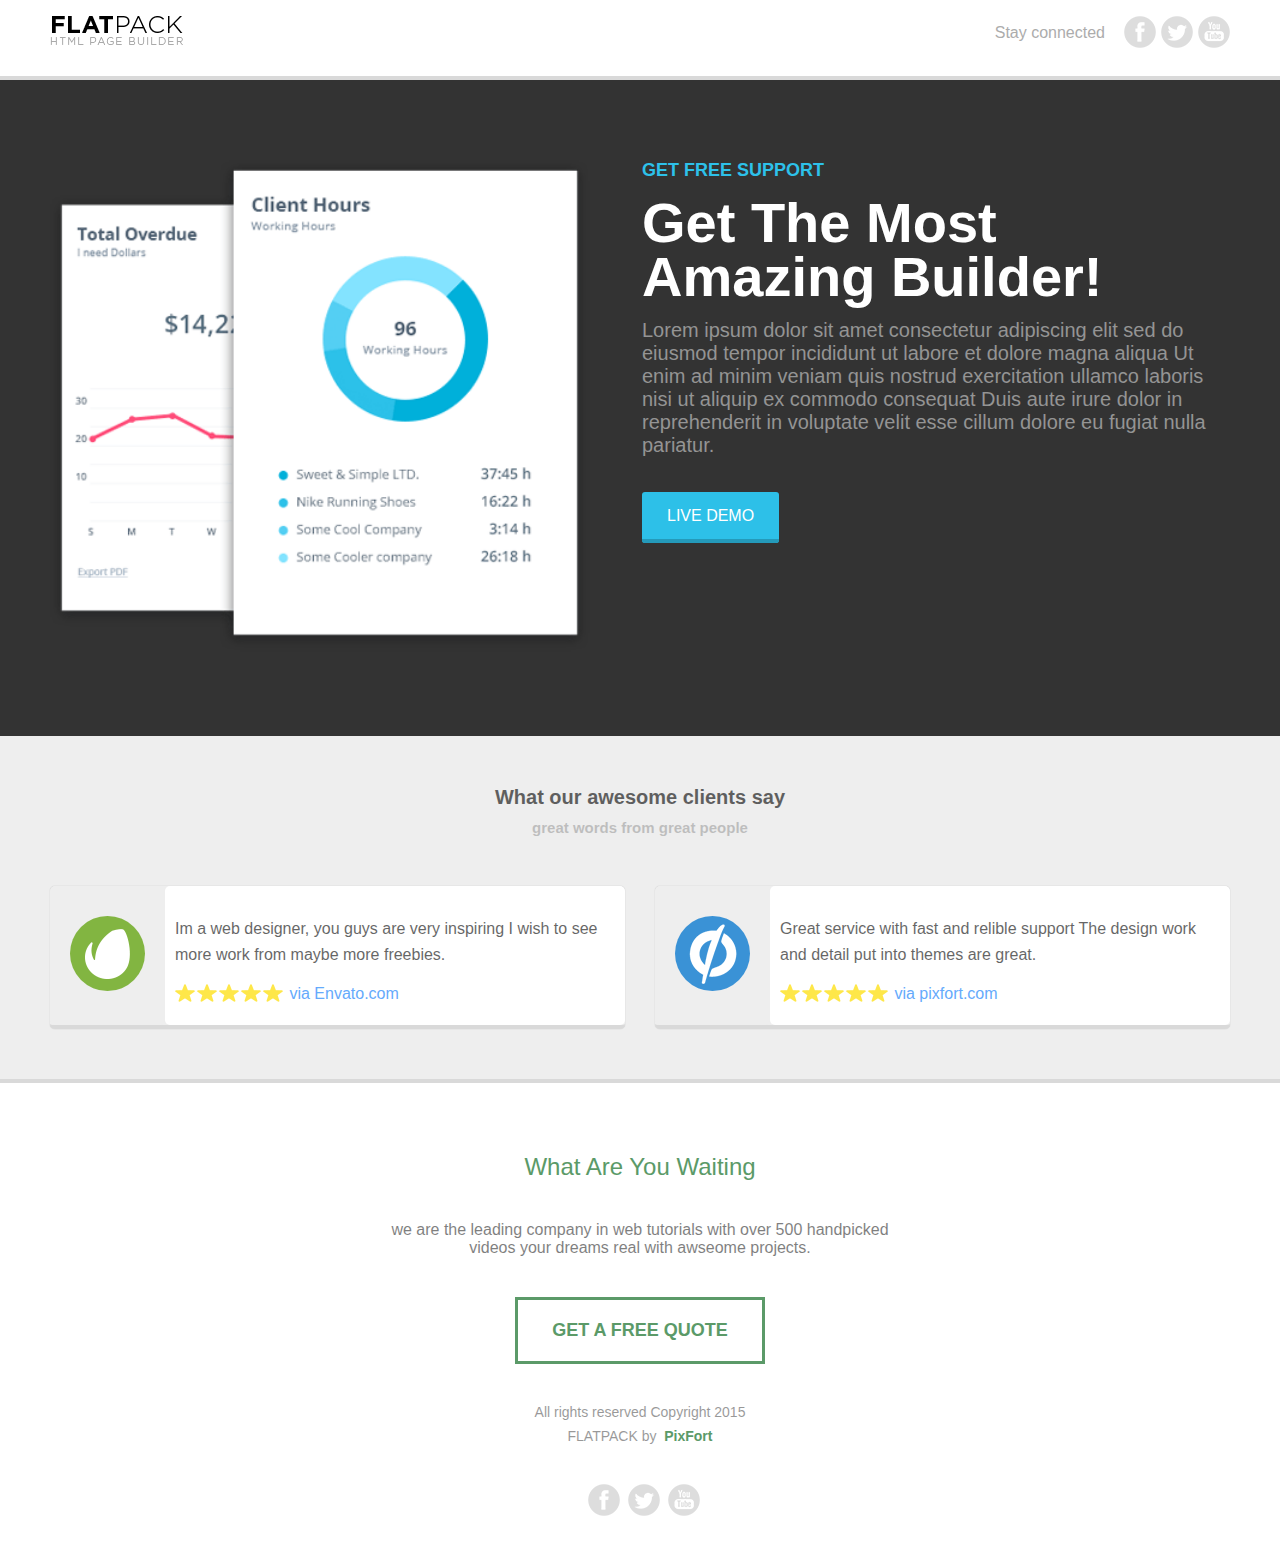
<file: lab2/page a/index.html>
<!DOCTYPE html>
<html lang="en">
<head>

    <meta charset="utf-8">
    <title></title>

    <link href="stylesheets/font-awesome.css" rel="stylesheet">

    <link rel="shortcut icon" href="images/favicon.ico">
    <link rel="apple-touch-icon" href="images/apple-touch-icon.png">
    <link rel="apple-touch-icon" sizes="72x72" href="images/apple-touch-icon-72x72.png">
    <link rel="apple-touch-icon" sizes="114x114" href="images/apple-touch-icon-114x114.png">
    <link rel="stylesheet" href="css/style.css">

</head>
<body>

<div id="page" class="page">

    <div class="pixfort_normal_1" id="section_normal_1">
        <div class="header_style pix_builder_bg">
            <div class="container">
                <div class="sixteen columns">
                    <div class="one-third column alpha">
                        <img src="images/1_normal/logo.png" alt="">
                    </div>
                    <div class="two-thirds column omega">
                            <a href="#" class="slow_fade social_button"><img src="images/social_icons/yt.png" alt=""></a>
                            <a href="#" class="slow_fade social_button"><img src="images/social_icons/twitter.png" alt=""></a>
                            <a href="#" class="slow_fade social_button"><img src="images/social_icons/facebook.png" alt=""></a>
      			       <div class="htext_style">
                            <span class="editContent">
                                <span class="pix_text">Stay connected</span>
                            </span>
                        </div>
                    </div>
  		        </div>
            </div><!-- container -->
        </div>
    </div><div class="big_padding dark pix_builder_bg" id="section_normal_4_2">
        <div class="container">
            <div class="sixteen columns">
                <div class="eight columns alpha pix_container">
                    <img src="images/main/software-img-4.png" class="img_style" alt="">
                </div>
                <div class="eight columns omega">
                        <span class="bold_text big_text blue_text editContent">GET FREE SUPPORT</span>
                        <p class="big_title bold_text editContent">Get The Most Amazing Builder!</p>
                        <p class="normal_text light_gray editContent">Lorem ipsum dolor sit amet consectetur adipiscing elit sed do eiusmod tempor incididunt ut labore et dolore magna aliqua Ut enim ad minim veniam quis nostrud exercitation ullamco laboris nisi ut aliquip ex commodo consequat Duis aute irure dolor in reprehenderit in voluptate velit esse cillum dolore eu fugiat nulla pariatur.</p>
                        <a href="#" class="pix_button btn_normal pix_button_flat blue_bg bold_text">
                            <i class="pi pixicon-eye"></i> 
                            <span>LIVE DEMO</span>
                        </a> 
                </div>
            </div>
        </div>
    </div><div class="pixfort_normal_1" id="section_normal_6">
        <div class="envato_unbounce pix_builder_bg">
            <div class="container">
                <h3 class="L1_style">
                    <span class="editContent pix_text">What our awesome clients say</span>
                </h3>
                <h5 class="L2_style">
                    <span class="editContent pix_text">great words from great people</span>
                </h5>
                <div class="eight columns stbox alpha">
                    <div class="box_1 pix_builder_bg">
                        <div class="b_style">
                            <img src="images/testimonials/envato-logo.png" class="logo_style" alt="">
                       </div>
                       <div class="txt_style">
                            <p class="txt editContent">Im a web designer, you guys are very inspiring I wish to see more work from maybe more freebies.</p>
                            <span class="stars_span">
                                <img src="images/1_normal/stars.original.png" alt="">
                                <span class="env_st editContent ">
                                    <span class="pix_text">via Envato.com</span>
                                </span>
                            </span>
                       </div>
                   </div>
                </div>
                <div class="eight columns stbox omega">
                    <div class="box_2 pix_builder_bg">
                        <div class="b_style">
                            <img src="images/testimonials/unboune-logo.png" class="logo_style" alt="">
                       </div>
                       <div class="txt_style">
                            <p class="txt editContent">Great service with fast and relible support The design work and detail put into themes are great.</p>
                            <span class="stars_span">
                                <img src="images/1_normal/stars.original.png" alt="">
                                <span class="env_st editContent ">
                                    <span class="pix_text">via pixfort.com</span>
                                </span>
                            </span>
                        </div>
                    </div>
                </div>
            </div>
        </div>
    </div><div class="pixfort_agency_14" id="section_agency_5">
			<div class="foot_st pix_builder_bg">
				<div class="container ">
					<div class="sixteen columns center_text">
						<div class="f1_style"><span class="editContent"><span class="pix_text">What Are You Waiting</span></span></div>
						<div class="f2_style"><span class="editContent"><span class="pix_text">we are the leading company in web tutorials with over 500 handpicked videos your dreams real with awseome projects.</span></span></div>
						<div class="second_link">
							<span class="get_2_btn "><a class="slow_fade" href="#">GET A FREE QUOTE</a></span>
						</div>
						<div class="rights_st"><span class="editContent"><span class="pix_text">All rights reserved Copyright 2015</span></span></div>
						<div class="rights_st1">
                                                <span class="editContent">
							<span class="pix_text">
								<span class="rights_st">FLATPACK by&nbsp;</span>   <span class="pixfort_st">PixFort</span>
							</span>
						</span>
                        </div>
						<div class="clearfix"></div>
						<div class="center_btn center_text pix_inline_block">
							<a href="#" class="slow_fade social_button "><img src="images/social_icons/yt.png"></a>
							<a href="#" class="slow_fade social_button"><img src="images/social_icons/twitter.png"></a>
							<a href="#" class="slow_fade social_button"><img src="images/social_icons/facebook.png"></a>
						</div>
				</div>
			</div>
		</div>
	</div></div>


</body>
</html>
</file>
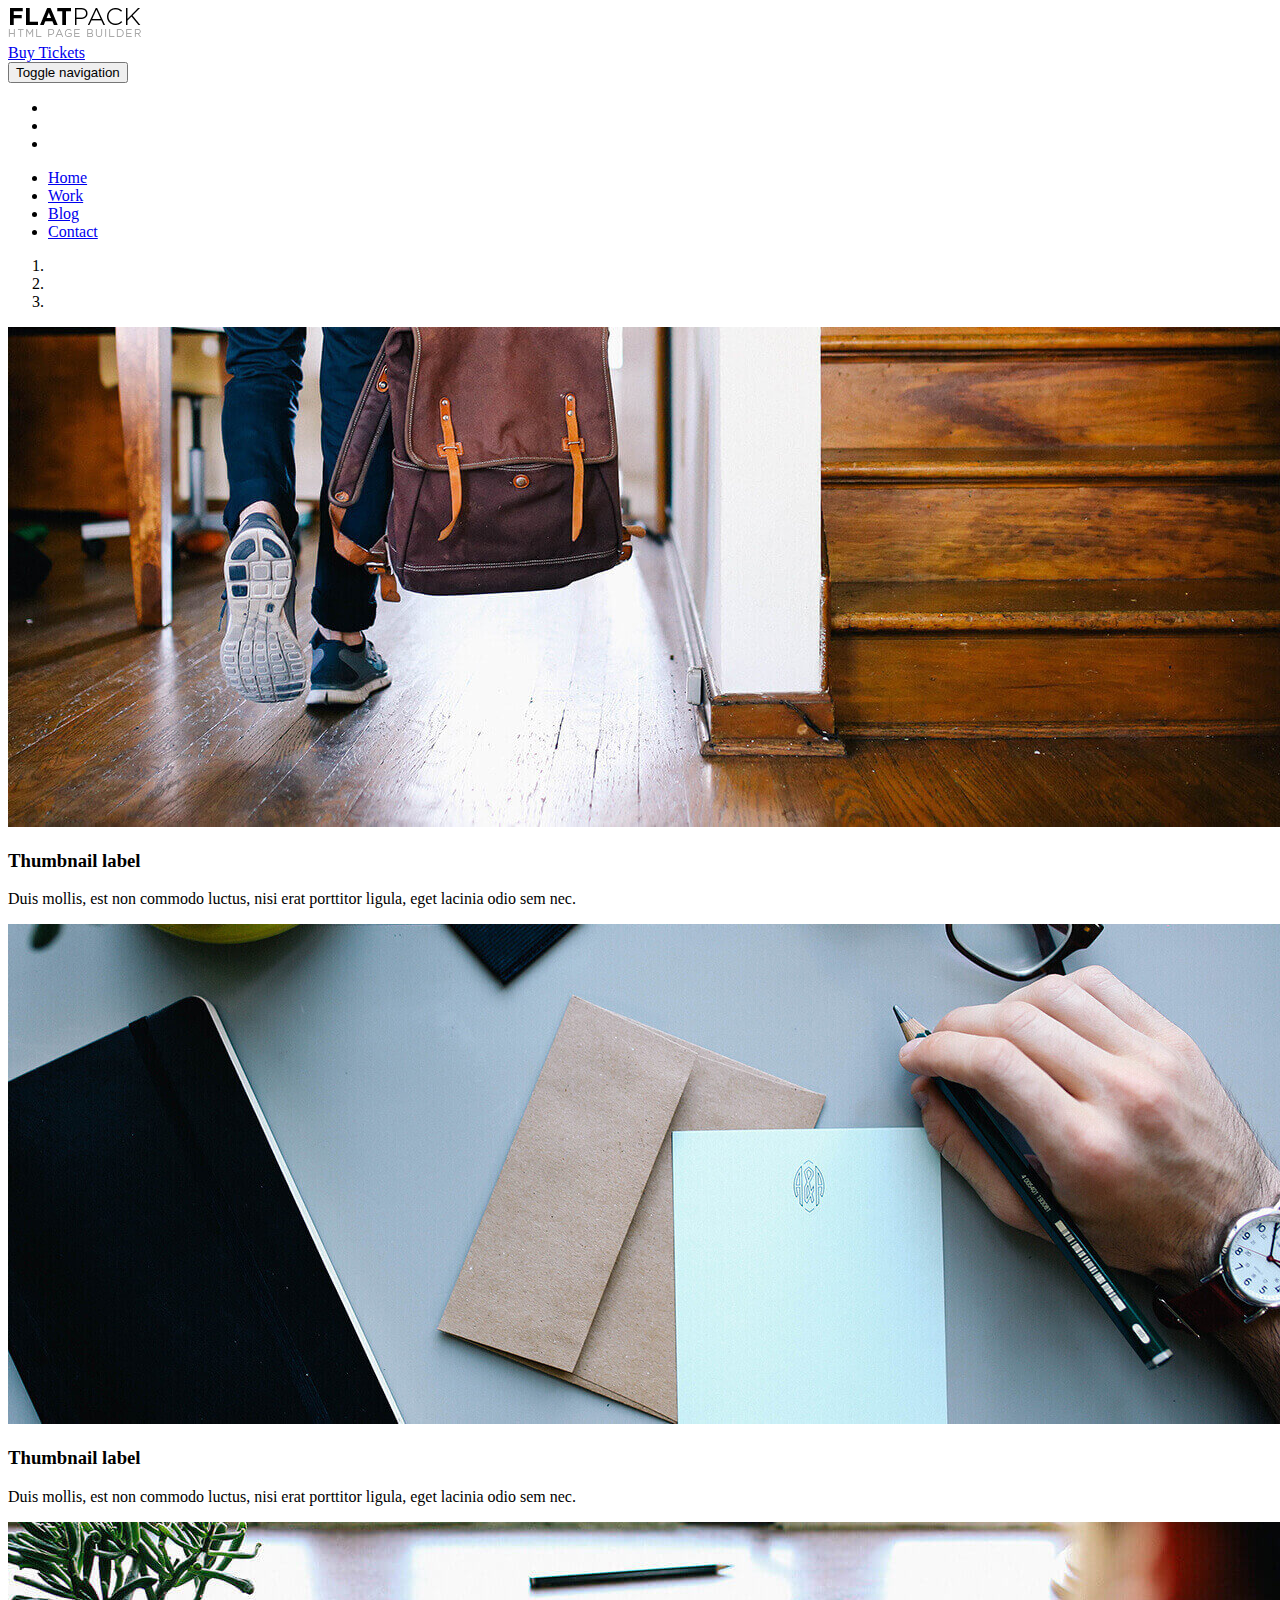
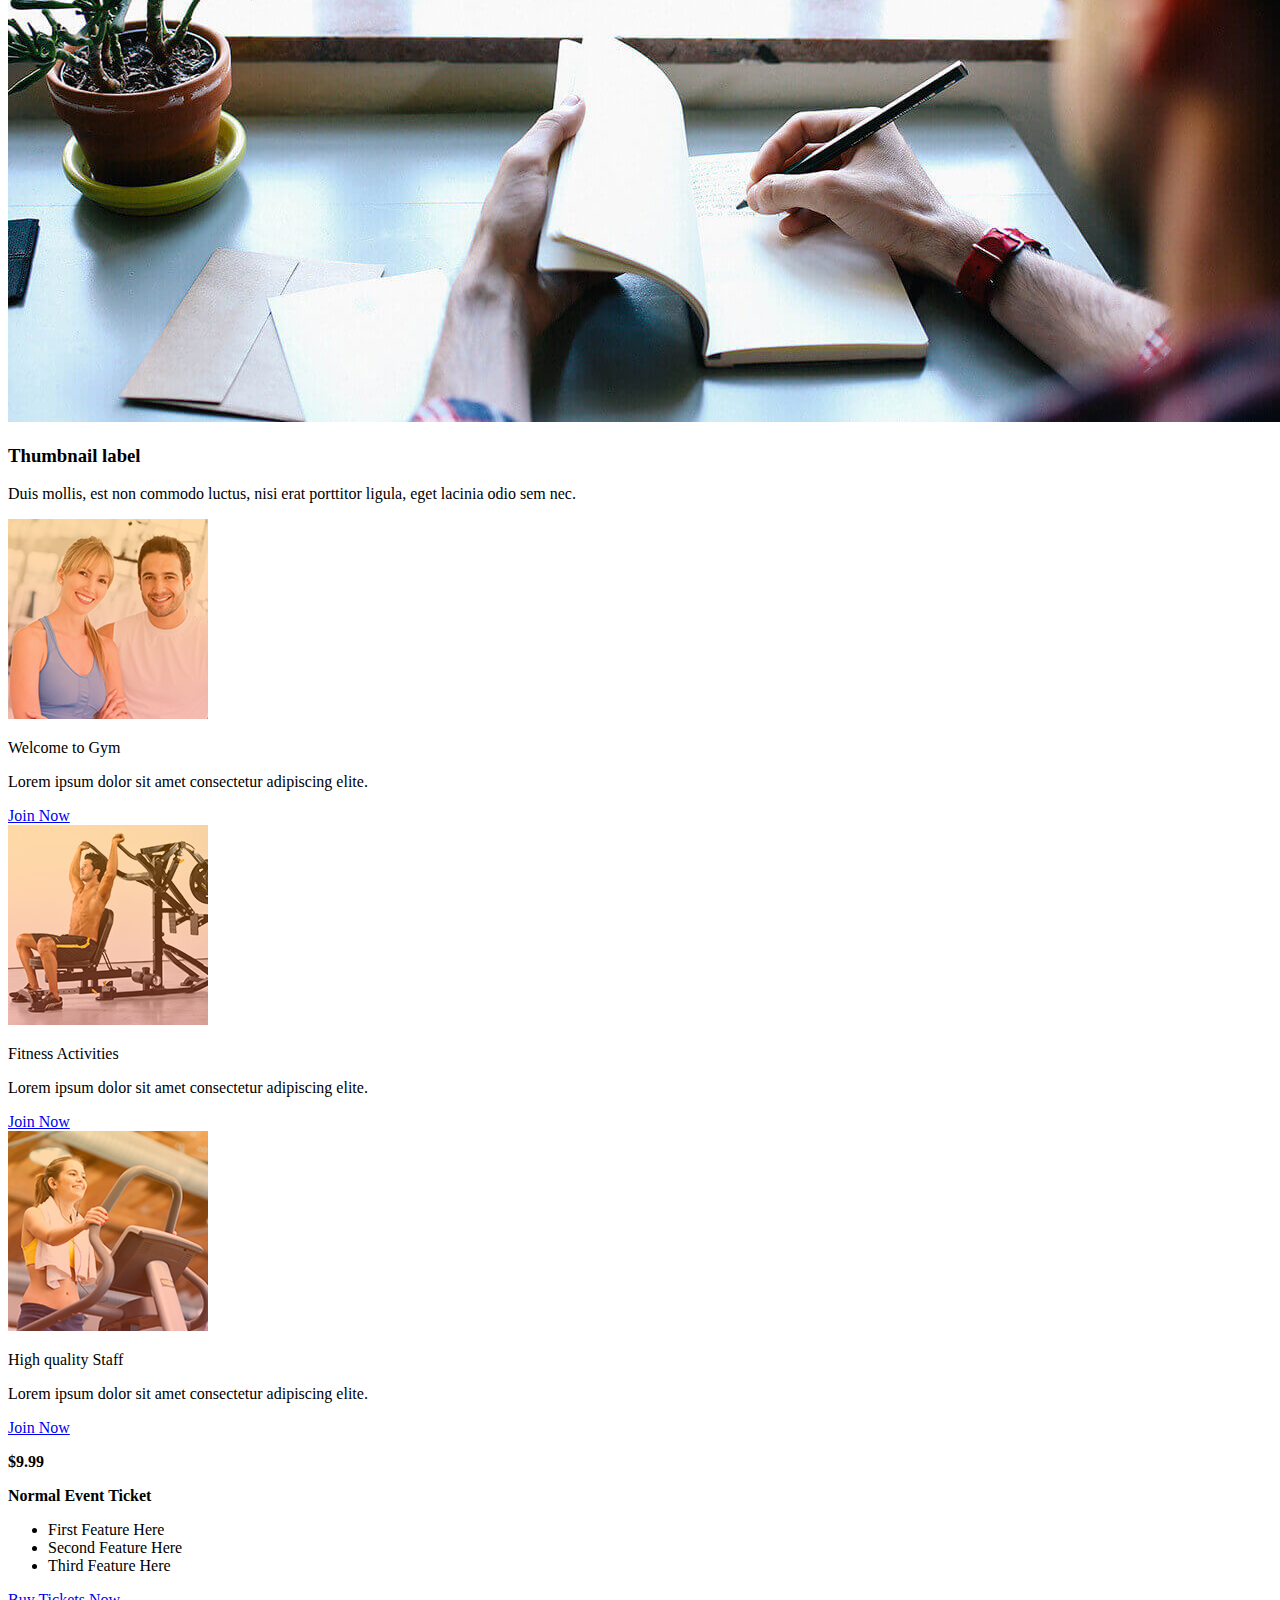
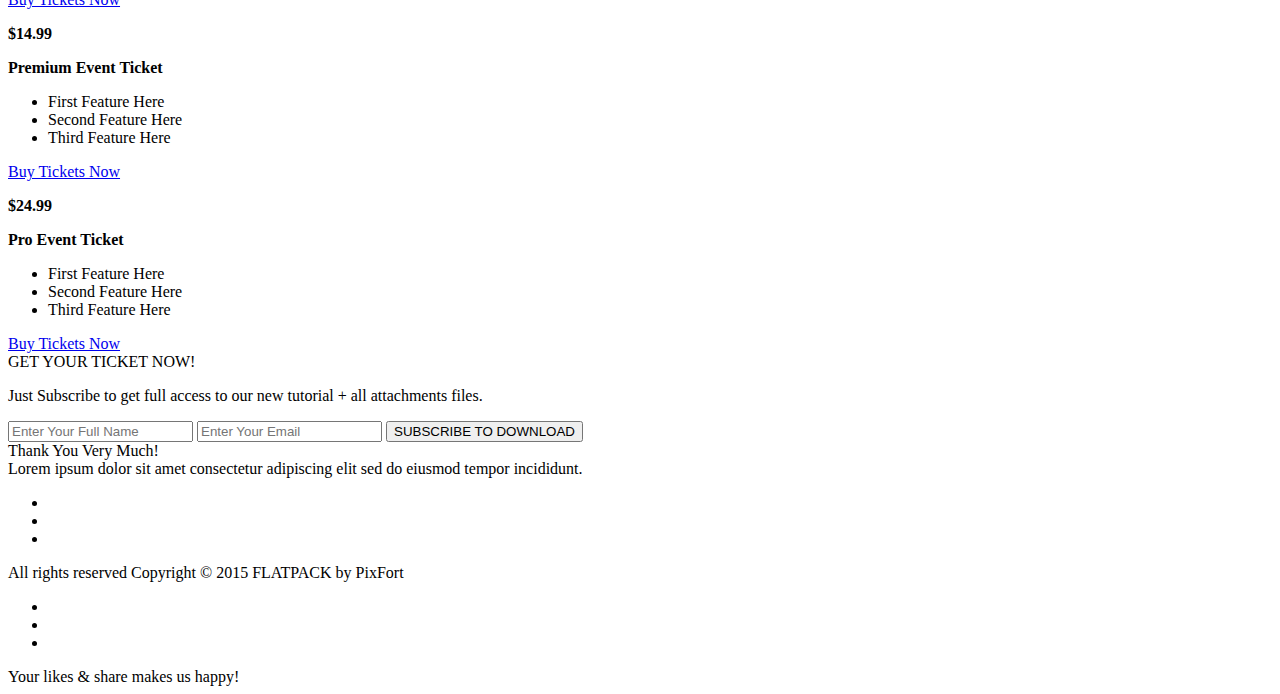
<file: lab2/page b/index.html>
<!DOCTYPE html>
<html lang="en">
<head>
    <meta charset="utf-8">
    <title></title>
    <link href="stylesheets/font-awesome.css" rel="stylesheet">
    <link rel="shortcut icon" href="images/favicon.ico">
    <link rel="apple-touch-icon" href="images/apple-touch-icon.png">
    <link rel="apple-touch-icon" sizes="72x72" href="images/apple-touch-icon-72x72.png">
    <link rel="apple-touch-icon" sizes="114x114" href="images/apple-touch-icon-114x114.png">
</head>
<body>
<div id="page" class="page">            
    <div class="light_gray_bg small_padding pix_builder_bg" id="section_text_2">
            <div class="container">
                <div class="eight columns alpha mobile_center">
                    <img class="extra_small_padding padding_left_10" src="images/main/logo.png" alt="">
                </div>
                <div class="eight columns omega right_text mobile_center">
                    <a href="#" class="pix_button btn_normal small_wide_button small_bold bold_text orange_bg ">
                        <span>Buy Tickets</span>
                    </a> 
                </div>
            </div>
        </div>


        <div class="" id="section_header_1">
            <div class="header_style header_nav_1 pix_builder_bg">
                <div class="container">
                    <div class="sixteen columns firas2">
                        <nav role="navigation" class="navbar navbar-white navbar-embossed navbar-lg pix_nav_1">
                            <div class="containerss">                            
                                <div class="navbar-header">
                                    <button data-target="#navbar-collapse-02" data-toggle="collapse" class="navbar-toggle" type="button">
                                        <span class="sr-only">Toggle navigation</span>
                                    </button>
                                    
                                </div>
                                <div class="padding_25 right_socials">
                                        <ul class="bottom-icons">
                                            <li><a class="pi pixicon-facebook2 light_gray" href="#fakelink"></a></li>
                                            <li><a class="pi pixicon-twitter2 light_gray" href="#fakelink"></a></li>
                                            <li><a class="pi pixicon-instagram light_gray" href="#fakelink"></a></li>
                                        </ul>
                                    </div>
                                <div id="navbar-collapse-02" class="collapse navbar-collapse">
                                    <ul class="nav navbar-nav navbar-left">
                                        <li class="active propClone"><a href="#">Home</a></li>
                                        <li class="propClone"><a href="#">Work</a></li>
                                        <li class="propClone"><a href="#">Blog</a></li>
                                        <li class="propClone"><a href="#">Contact</a></li>
                                    </ul>
                                </div><!-- /.navbar-collapse -->
                            </div><!-- /.container -->
                        </nav>
                    </div>
                </div><!-- container -->
            </div>
        </div>
		<div class="pixfort_pix_slider pix_builder_bg" id="section_slider">
        <div class="container">
            <div class="sixteen columns">
                <div id="myCarousel" class="carousel slide" data-interval="false">    					
                    <!-- Indicators -->
                    <ol class="carousel-indicators">
                        <li data-target="#myCarousel" data-slide-to="0" class="active"></li>
                        <li data-target="#myCarousel" data-slide-to="1"></li>
                        <li data-target="#myCarousel" data-slide-to="2"></li>
                    </ol>
                    <!-- Wrapper for slides -->
                    <div class="carousel-inner">
                        <div class="item active">
                            <img src="images/main/image-1.jpg" alt="">
                            <div class="carousel-caption editContent">
                                <h3>Thumbnail label</h3>
                                <p>Duis mollis, est non commodo luctus, nisi erat porttitor ligula, eget lacinia odio sem nec.</p>
                            </div>
                        </div>
                        <div class="item">
                            <img src="images/main/image-2.jpg" alt="">
                            <div class="carousel-caption editContent">
                                <h3>Thumbnail label</h3>
                                <p>Duis mollis, est non commodo luctus, nisi erat porttitor ligula, eget lacinia odio sem nec.</p>
                            </div>
                        </div>
                        <div class="item">
                            <img src="images/main/image-3.jpg" alt="">
                            <div class="carousel-caption editContent">
                                <h3>Thumbnail label</h3>
                                <p>Duis mollis, est non commodo luctus, nisi erat porttitor ligula, eget lacinia odio sem nec.</p>
                            </div>
                        </div>
                    </div>
                    <!-- Controls -->
                    <a class="left carousel-control fui-arrow-left" href="#myCarousel" data-slide="prev"></a>
                    <a class="right carousel-control fui-arrow-right" href="#myCarousel" data-slide="next"></a>
                </div>
            </div>
        </div><!-- /.container -->
    </div><div class="pixfort_gym_13 pix_builder_bg" id="section_gym_4">
    <div class="gym_life">
    	<div class="container">
    		<div class="sixteen columns  gym_life">

               <div class="top_padding">
                    <div class="one-third column alpha">
                        <div class="part_st">
                            <div class="img_gym_st"><img src="images/13_gym/1.jpg" class="logo_style" alt=""></div>
            				<div class="text_gym_style">
            					<p class="gym_st"><span class="editContent">Welcome to Gym</span></p>
            					<p class="gym_text"><span class="editContent">Lorem ipsum dolor sit amet consectetur adipiscing elite.</span></p>
            				</div>

                            <span class="link_3_btn editContent"><a class="slow_fade pix_text" href="#">Join Now</a></span>
                        </div>
                    </div>
                    <div class="one-third column ">
                        <div class="part_st">
        					<div class="img_gym_st"><img src="images/13_gym/2.jpg" class="logo_style" alt=""></div>
            				<div class="text_gym_style">
            					<p class="gym_st"><span class="editContent">Fitness Activities</span></p>
            					<p class="gym_text"><span class="editContent">Lorem ipsum dolor sit amet consectetur adipiscing elite.</span></p>
            				</div>
                            <span class="link_3_btn editContent"><a class="slow_fade pix_text" href="#">Join Now</a></span>
                        </div>
                    </div>
                    <div class="one-third column  omega">
                        <div class="part_st">
        					<div class="img_gym_st"><img src="images/13_gym/3.jpg" class="logo_style" alt=""></div>
            				<div class="text_gym_style">
            					<p class="gym_st"><span class="editContent">High quality Staff</span></p>
            					<p class="gym_text"><span class="editContent">Lorem ipsum dolor sit amet consectetur adipiscing elite.</span></p>
            				</div>
                            <span class="link_3_btn editContent">
                                    <a class="slow_fade pix_text" href="#">Join Now</a>
                            </span>
                        </div>
                    </div>
                </div>
        	</div>
    	</div>
    </div>
    </div><div class="center_text  padding_bottom_60 light_gray_bg pix_builder_bg" id="section_intro_title">
            <div class="container ">       
                    <div class="one-third column">
                        <div class="flat_pricing pix_builder_bg">
                            <p class="big_title blue_text editContent">
                                <strong>$9.99</strong>
                            </p>
                            <p class="light_gray editContent">
                                <strong>Normal Event Ticket</strong>
                            </p>
                            <ul class="flat_pricing_list light_gray">
                                <li class="pix_text">
                                    <span class="editContent">
                                        First Feature Here
                                    </span>
                                </li>
                                <li class="pix_text">
                                    <span class="editContent">
                                        Second Feature Here
                                    </span>
                                </li>
                                <li class="pix_text">
                                    <span class="editContent">
                                        Third Feature Here
                                    </span>
                                </li>
                            </ul>
                            <a href="#" class="active_bg_open pix_button btn_normal btn_big bold_text blue_bg ">
                                <span>Buy Tickets Now</span>
                            </a> 
                        </div>
                    </div>
                    <div class="one-third column">
                        <div class="flat_pricing pix_builder_bg">
                            <p class="big_title orange margin_bottom_10 editContent">
                                <strong>$14.99</strong>
                            </p>
                            <p class="light_gray editContent">
                                <strong>Premium Event Ticket</strong>
                            </p>
                            <ul class="flat_pricing_list light_gray">
                                <li class="pix_text">
                                    <span class="editContent">
                                        First Feature Here
                                    </span>
                                </li>
                                <li class="pix_text">
                                    <span class="editContent">
                                        Second Feature Here
                                    </span>
                                </li>
                                <li class="pix_text">
                                    <span class="editContent">
                                        Third Feature Here
                                    </span>
                                </li>
                            </ul>
                            <a href="#" class="active_bg_open pix_button btn_normal btn_big bold_text orange_bg ">
                                <span>Buy Tickets Now</span>
                            </a> 
                        </div>
                    </div>
                    <div class="one-third column">
                        <div class="flat_pricing pix_builder_bg">
                            <p class="big_title blue_text editContent">
                                <strong>$24.99</strong>
                            </p>
                            <p class="light_gray editContent">
                                <strong>Pro Event Ticket</strong>
                            </p>
                            <ul class="flat_pricing_list light_gray">
                                <li class="pix_text">
                                    <span class="editContent">
                                        First Feature Here
                                    </span>
                                </li>
                                <li class="pix_text">
                                    <span class="editContent">
                                        Second Feature Here
                                    </span>
                                </li>
                                <li class="pix_text">
                                    <span class="editContent">
                                        Third Feature Here
                                    </span>
                                </li>
                            </ul>
                            <a href="#" class="active_bg_open pix_button btn_normal btn_big bold_text blue_bg ">
                                <span>Buy Tickets Now</span>
                            </a> 
                        </div>
                    </div>
            </div>
        </div><div class="pixfort_party_15" id="section_party_3">
        <div class="subscribe pix_builder_bg">
            <div class="container">
                <div class="sixteen columns">
                    <div class="text_input pix_builder_bg">
                        <div class="headtext_style">
                            <span class="editContent">
                                <span class="pix_text">
                                    GET YOUR TICKET NOW!
                                </span>
                            </span>
                        </div>
                        <div class="segment pix_builder_bg"></div>
                        <span class="editContent">
                            <p class="subtext_style">
                                Just Subscribe to get full access to our new tutorial + all attachments files.
                            </p>
                        </span>
                        <div class="contact_st">
                            <form id="contact_form" pix-confirm="hidden_pix_15">
                                <div id="result"></div>
                                <input type="text" name="name" id="name" placeholder="Enter Your Full Name" class="pix_text">
                                <input type="email" name="email" id="email" placeholder="Enter Your Email" class="pix_text">
                                <button class="subscribe_btn pix_text" id="submit_btn_15">
                                    <span class="editContent">SUBSCRIBE TO DOWNLOAD</span>
                                </button>
                            </form>
                        </div>
                    </div>
                </div>
            </div>
        </div>
    </div>    
    <div id="hidden_pix_15" class="confirm_page confirm_page_15 pix_builder_bg">
        <div class="pixfort_party_15">
            <div class="confirm_header">
                <span class="editContent">
                    <span class="pix_text">
                        Thank You Very Much!
                    </span>
                </span>
            </div>
            <div class="confirm_text">
                <span class="editContent">
                    <span class="pix_text">
                        Lorem ipsum dolor sit amet consectetur adipiscing elit sed do eiusmod tempor incididunt.
                    </span>
                </span>
            </div>
            <div class="center_text padding_bottom_60">
                <ul class="bottom-icons confirm_icons center_text big_title pix_inline_block">
                    <li><a class="pi pixicon-facebook6 white" href="#fakelink"></a></li>
                    <li><a class="pi pixicon-twitter6 white" href="#fakelink"></a></li>
                    <li><a class="pi pixicon-googleplus7 white" href="#fakelink"></a></li>
                </ul>
            </div>
        </div>
    </div><div class="pixfort_party_15" id="section_party_4">
        <div class="foot_st pix_builder_bg">
           <div class="container">
                <div class="sixteen columns">
                    <div class="seven columns alpha">
                        <span class="editContent">
                            <span class="pix_text">
                                <span class="rights_st"> All rights reserved Copyright © 2015 FLATPACK by
                                    <span class="pixfort_st">PixFort</span>
                                </span>
                            </span>
                        </span>
                    </div>
                    <div class="nine columns omega ">
                        <div class="socbuttons">
                           <div class="soc_icons pix_builder_bg">
                                <ul class="bottom-icons">
                                    <li><a class="pi pixicon-facebook2 normal_gray" href="#fakelink"></a></li>
                                    <li><a class="pi pixicon-twitter2 normal_gray" href="#fakelink"></a></li>
                                    <li><a class="pi pixicon-instagram normal_gray" href="#fakelink"></a></li>
                                </ul>
                            </div>
                            <div class="likes_st">
                                <span class="editContent">
                                    <span class="pix_text">Your likes &amp; share makes us happy!</span>
                                </span>
                            </div>
                        </div>
                    </div>
                </div>
            </div>
        </div>
    </div></div>

</body>
</html>
</file>
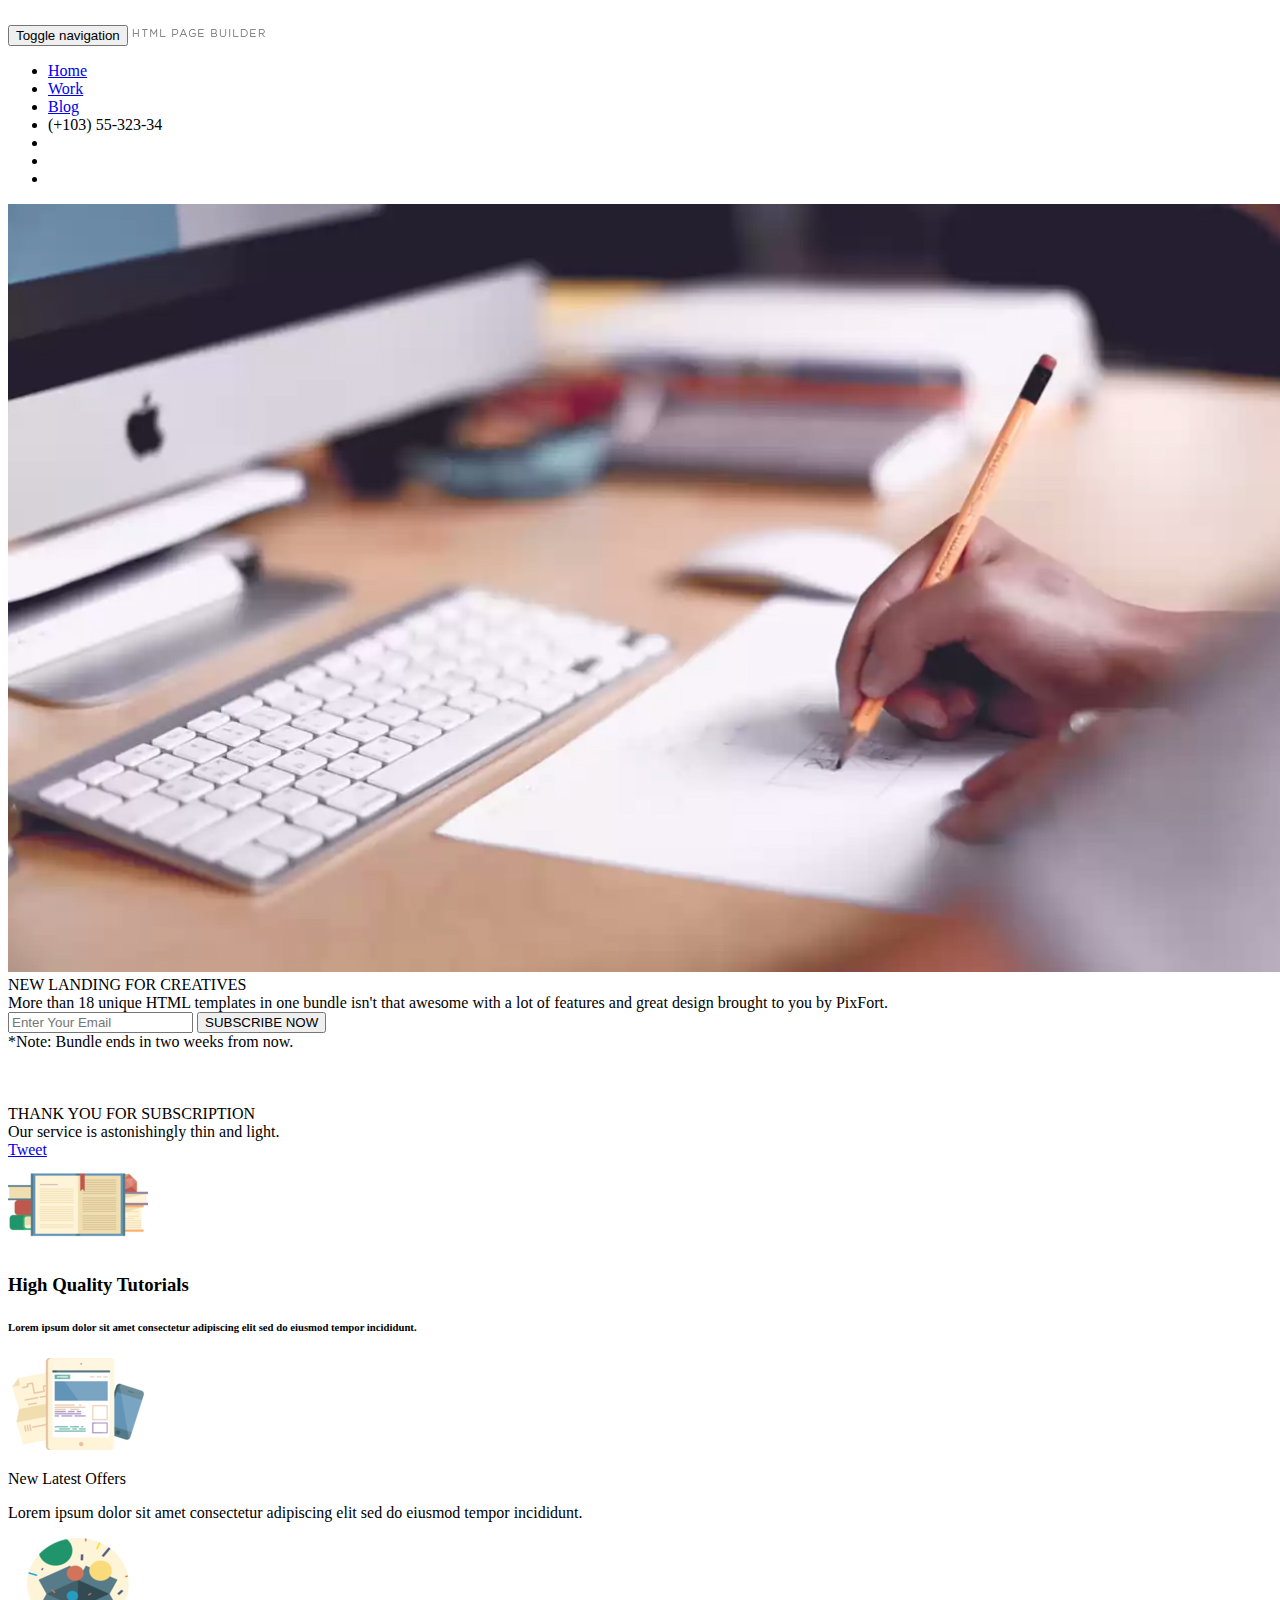
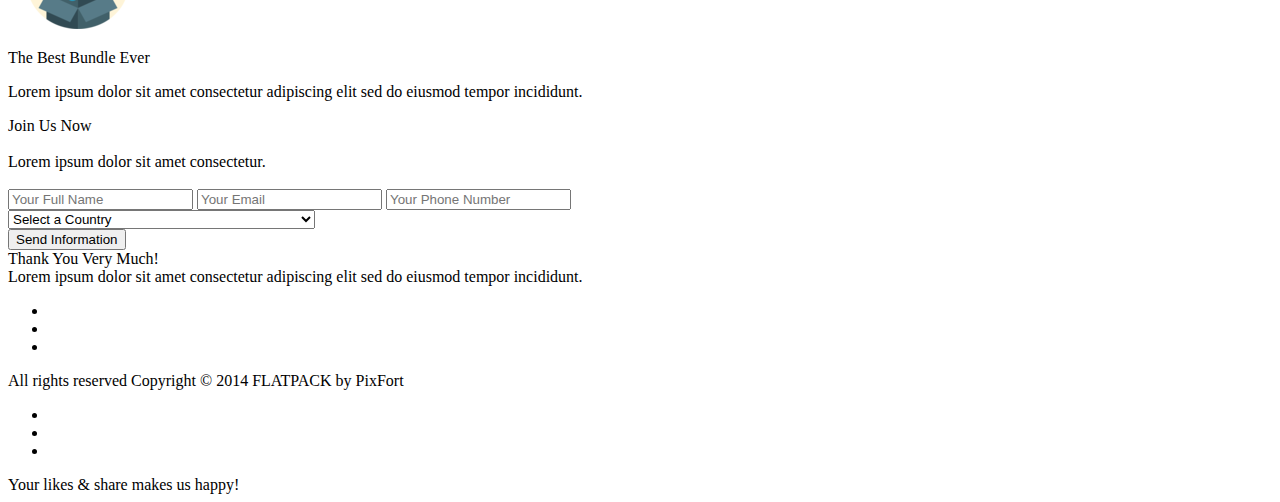
<file: lab2/page c/index.html>
<!DOCTYPE html>
<html lang="en">
<head>
    <meta charset="utf-8">
    <title></title>
    <link href="stylesheets/font-awesome.css" rel="stylesheet">
    <link rel="shortcut icon" href="images/favicon.ico">
    <link rel="apple-touch-icon" href="images/6_university/icon_1.png">
    <link rel="apple-touch-icon" sizes="72x72" href="images/apple-touch-icon-72x72.png">
    <link rel="apple-touch-icon" sizes="114x114" href="images/apple-touch-icon-114x114.png">

</head>
<body>

<div id="page" class="page">
<div class="pixfort_normal_1" id="section_header_2_dark">
        <div class=" header_nav_1 dark pix_builder_bg">
            <div class="container">
                <div class="sixteen columns firas2">
                    <nav role="navigation" class="navbar navbar-white navbar-embossed navbar-lg pix_nav_1">
                        <div class="containerss">
                            <div class="navbar-header">
                                <button data-target="#navbar-collapse-02" data-toggle="collapse" class="navbar-toggle pix_text" type="button">
                                    <span class="sr-only ">Toggle navigation</span>
                                </button>
                                <img src="images/main/logo-dark.png" class="pix_nav_logo" alt="">                
                            </div>
                            <div id="navbar-collapse-02" class="collapse navbar-collapse">
                                <ul class="nav navbar-nav navbar-right">
                                    <li class="active propClone"><a href="#">Home</a></li>
                                    <li class="propClone"><a href="#">Work</a></li>
                                    <li class="propClone"><a href="#">Blog</a></li>
                                    <li class="propClone"><span class="text_span editContent">(+103) 55-323-34</span></li>
                                    <li class="propClone icon-item"><a class="pi pixicon-facebook2" href="#fakelink"></a></li>
                                    <li class="propClone icon-item"><a class="pi pixicon-twitter2" href="#fakelink"></a></li>
                                    <li class="propClone icon-item"><a class="pi pixicon-instagram" href="#fakelink"></a></li>
                                </ul>
                            </div><!-- /.navbar-collapse -->
                        </div><!-- /.container -->
                    </nav>
                </div>
            </div><!-- container -->
        </div>
    </div><div class="pixfort_normal_1 creative_video_header" id="section_pix_4">
        <div class="has-video creative_header">
            <div class="mask"></div>
                <div class="pix_video_div section_video">
                    <video autoplay="" poster="images/video/video_bg.jpg" class="bgvid" loop="">
                        <source src="images/video/video_bg.webm" type="video/webm">
                        <source src="images/video/video_bg.mp4" type="video/mp4">
                        <source src="images/video/video_bg.ogv" type="video/ogv">
                    </video>
                </div>
                <div class="section_wrapper clearfix">
                    <div class="container">
                        <div class="sixteen columns context_style">
                            <div class="title_style">
                                <span class="editContent">
                                    <span class="pix_text">NEW LANDING FOR CREATIVES</span>
                                </span>
                            </div>
                            <div class="subtitle_style">
                                <span class="creative_h_text">
                                    <span class="editContent"><span class="pix_text">More than 18 unique HTML templates in one bundle isn't that awesome with a lot of features and great design brought to you by PixFort.</span></span>
                                </span>
                            </div>
                        <div class="email_subscribe pix_builder_bg">
                            <form id="contact_form" pix-confirm="hidden_pix_1">
                                <input type="email" name="email" id="email" placeholder="Enter Your Email" class="pix_text">
                                <button class="subscribe_btn pix_text" id="subscribe_btn_1">SUBSCRIBE NOW</button>
                                <div id="result"></div>
                            </form>
                        </div>
                        <div class="note_st">
                            <span class="creative_note"><span class="editContent"><span class="pix_text">*Note: Bundle ends in two weeks from now.</span></span></span>
                        </div>
                    </div>
                </div><!-- container -->
            </div>
        </div>
    </div>
    <div id="hidden_pix_1" class="confirm_page confirm_page_1 pix_builder_bg">
        <div class="pixfort_normal_1">
            <div class="confirm_logo">
                <span class="conf_img">
                    <img src="images/video/confirm1.png" alt="">
                </span>
            </div>
            <div class="confirm_header">
                <span class="editContent">
                    <span class="pix_text">THANK YOU FOR SUBSCRIPTION</span>
                </span>
            </div>
            <div class="confirm_text">
                <span class="editContent">
                    <span class="pix_text">Our service is astonishingly thin and light.</span>
                </span>
            </div>
            <div class="confirm_social">
                <div class="confirm_social_box pix_builder_bg">
                    <a href="https://twitter.com/share" class="twitter-share-button" data-via="pixfort" data-count="none">Tweet</a>
                        <span class="confirm_gp">
                            <span class="g-plusone " data-size="medium" data-annotation="none"></span>
                        </span>
                    <div class="fb-like" data-href="http://themeforest.net/item/flatpack-landing-pages-pack-with-page-builder/10591107" data-layout="button" data-action="like" data-show-faces="false" data-share="false"></div>
                </div>
            </div>
        </div>
    </div>
    <div class="section_pointer" pix-name="video"></div><div class="pixfort_university_6" id="section_university_5">
            <div class="join_us_section pix_builder_bg">
               <div class="container">
                <div class="sixteen columns">
                    <div class="ten columns  alpha">
                        <div class="zone_left">
                            <div class="psingle_item">
                             <div class="icon_st"> <img src="images/6_university/icon_1.png" alt=""></div>
                             <div class="text_st">
                                <h3 class="title_st editContent">High Quality Tutorials</h3>
                                <h6 class="subject_st editContent">Lorem ipsum dolor sit amet consectetur adipiscing elit sed do eiusmod tempor incididunt.</h6>
                            </div>
                        </div>
                        <div class="clearfix"></div>
                        <div class="psingle_item">
                         <div class="icon_st"> <img src="images/6_university/icon_2.png" alt=""></div>
                         <div class="text_st">
                            <p class="title_st editContent">New Latest Offers</p>
                            <p class="subject_st editContent">Lorem ipsum dolor sit amet consectetur adipiscing elit sed do eiusmod tempor incididunt.</p>
                        </div>
                    </div>
                    <div class="clearfix"></div>
                    <div class="psingle_item">
                     <div class="icon_st"> <img src="images/6_university/icon_3.png" alt=""></div>
                     <div class="text_st">
                        <p class="title_st editContent">The Best Bundle Ever</p>
                        <p class="subject_st editContent">Lorem ipsum dolor sit amet consectetur adipiscing elit sed do eiusmod tempor incididunt.</p>
                    </div>
                </div>
            </div>
        </div>
        <div class="six columns omega">
            <div class="substyle pix_builder_bg">
                <div class="title-style"><span class="editContent"><span class="pix_text">Join Us Now</span></span></div>
                <br>
                <div class="text-style">
                  <span class="editContent"><span class="pix_text">Lorem ipsum dolor sit amet consectetur.</span></span>
              </div><br>
              <div class="clearfix"></div>
              <form id="contact_form" pix-confirm="hidden_pix_6">
                <div id="result"></div>
                <input type="text" name="name" id="name" placeholder="Your Full Name" class="pix_text">
                <input type="email" name="email" id="email" placeholder="Your Email" class="pix_text">
                <input type="text" name="number" id="number" placeholder="Your Phone Number" class="pix_text">
                <div class="select_st">
                    <select id="countries" name="countries" class="pix_text">
                        <option value="">Select a Country</option>
                        <option value="Afghanistan">Afghanistan</option>
                        <option value="Aland Islands">Aland Islands</option>
                        <option value="Albania">Albania</option>
                        <option value="Algeria">Algeria</option>
                        <option value="American Samoa">American Samoa</option>
                        <option value="Andorra">Andorra</option>
                        <option value="Angola">Angola</option>
                        <option value="Anguilla">Anguilla</option>
                        <option value="Antarctica">Antarctica</option>
                        <option value="Antigua and Barbuda">Antigua and Barbuda</option>
                        <option value="Argentina">Argentina</option>
                        <option value="Armenia">Armenia</option>
                        <option value="Aruba">Aruba</option>
                        <option value="Australia">Australia</option>
                        <option value="Austria">Austria</option>
                        <option value="Azerbaijan">Azerbaijan</option>
                        <option value="Bahamas">Bahamas</option>
                        <option value="Bahrain">Bahrain</option>
                        <option value="Bangladesh">Bangladesh</option>
                        <option value="Barbados">Barbados</option>
                        <option value="Belarus">Belarus</option>
                        <option value="Belgium">Belgium</option>
                        <option value="Belize">Belize</option>
                        <option value="Benin">Benin</option>
                        <option value="Bermuda">Bermuda</option>
                        <option value="Bhutan">Bhutan</option>
                        <option value="Bolivia">Bolivia</option>
                        <option value="Bosnia and Herzegovina">Bosnia and Herzegovina</option>
                        <option value="Botswana">Botswana</option>
                        <option value="Bouvet Island">Bouvet Island</option>
                        <option value="Brazil">Brazil</option>
                        <option value="British Indian Ocean Territory">British Indian Ocean Territory</option>
                        <option value="Brunei Darussalam">Brunei Darussalam</option>
                        <option value="Bulgaria">Bulgaria</option>
                        <option value="Burkina Faso">Burkina Faso</option>
                        <option value="Burundi">Burundi</option>
                        <option value="Cambodia">Cambodia</option>
                        <option value="Cameroon">Cameroon</option>
                        <option value="Canada">Canada</option>
                        <option value="Cape Verde">Cape Verde</option>
                        <option value="Cayman Islands">Cayman Islands</option>
                        <option value="Central African Republic">Central African Republic</option>
                        <option value="Chad">Chad</option>
                        <option value="Chile">Chile</option>
                        <option value="China">China</option>
                        <option value="Christmas Island">Christmas Island</option>
                        <option value="Cocos (Keeling) Islands">Cocos (Keeling) Islands</option>
                        <option value="Colombia">Colombia</option>
                        <option value="Comoros">Comoros</option>
                        <option value="Congo">Congo</option>
                        <option value="Congo, The Democratic Republic of The">Congo, The Democratic Republic of The</option>
                        <option value="Cook Islands">Cook Islands</option>
                        <option value="Costa Rica">Costa Rica</option>
                        <option value="Cote D'ivoire">Cote D'ivoire</option>
                        <option value="Croatia">Croatia</option>
                        <option value="Cuba">Cuba</option>
                        <option value="Cyprus">Cyprus</option>
                        <option value="Czech Republic">Czech Republic</option>
                        <option value="Denmark">Denmark</option>
                        <option value="Djibouti">Djibouti</option>
                        <option value="Dominica">Dominica</option>
                        <option value="Dominican Republic">Dominican Republic</option>
                        <option value="Ecuador">Ecuador</option>
                        <option value="Egypt">Egypt</option>
                        <option value="El Salvador">El Salvador</option>
                        <option value="Equatorial Guinea">Equatorial Guinea</option>
                        <option value="Eritrea">Eritrea</option>
                        <option value="Estonia">Estonia</option>
                        <option value="Ethiopia">Ethiopia</option>
                        <option value="Falkland Islands (Malvinas)">Falkland Islands (Malvinas)</option>
                        <option value="Faroe Islands">Faroe Islands</option>
                        <option value="Fiji">Fiji</option>
                        <option value="Finland">Finland</option>
                        <option value="France">France</option>
                        <option value="French Guiana">French Guiana</option>
                        <option value="French Polynesia">French Polynesia</option>
                        <option value="French Southern Territories">French Southern Territories</option>
                        <option value="Gabon">Gabon</option>
                        <option value="Gambia">Gambia</option>
                        <option value="Georgia">Georgia</option>
                        <option value="Germany">Germany</option>
                        <option value="Ghana">Ghana</option>
                        <option value="Gibraltar">Gibraltar</option>
                        <option value="Greece">Greece</option>
                        <option value="Greenland">Greenland</option>
                        <option value="Grenada">Grenada</option>
                        <option value="Guadeloupe">Guadeloupe</option>
                        <option value="Guam">Guam</option>
                        <option value="Guatemala">Guatemala</option>
                        <option value="Guernsey">Guernsey</option>
                        <option value="Guinea">Guinea</option>
                        <option value="Guinea-bissau">Guinea-bissau</option>
                        <option value="Guyana">Guyana</option>
                        <option value="Haiti">Haiti</option>
                        <option value="Heard Island and Mcdonald Islands">Heard Island and Mcdonald Islands</option>
                        <option value="Holy See (Vatican City State)">Holy See (Vatican City State)</option>
                        <option value="Honduras">Honduras</option>
                        <option value="Hong Kong">Hong Kong</option>
                        <option value="Hungary">Hungary</option>
                        <option value="Iceland">Iceland</option>
                        <option value="India">India</option>
                        <option value="Indonesia">Indonesia</option>
                        <option value="Iran, Islamic Republic of">Iran, Islamic Republic of</option>
                        <option value="Iraq">Iraq</option>
                        <option value="Ireland">Ireland</option>
                        <option value="Isle of Man">Isle of Man</option>
                        <option value="Israel">Israel</option>
                        <option value="Italy">Italy</option>
                        <option value="Jamaica">Jamaica</option>
                        <option value="Japan">Japan</option>
                        <option value="Jersey">Jersey</option>
                        <option value="Jordan">Jordan</option>
                        <option value="Kazakhstan">Kazakhstan</option>
                        <option value="Kenya">Kenya</option>
                        <option value="Kiribati">Kiribati</option>
                        <option value="Korea, Democratic People's Republic of">Korea, Democratic People's Republic of</option>
                        <option value="Korea, Republic of">Korea, Republic of</option>
                        <option value="Kuwait">Kuwait</option>
                        <option value="Kyrgyzstan">Kyrgyzstan</option>
                        <option value="Lao People's Democratic Republic">Lao People's Democratic Republic</option>
                        <option value="Latvia">Latvia</option>
                        <option value="Lebanon">Lebanon</option>
                        <option value="Lesotho">Lesotho</option>
                        <option value="Liberia">Liberia</option>
                        <option value="Libyan Arab Jamahiriya">Libyan Arab Jamahiriya</option>
                        <option value="Liechtenstein">Liechtenstein</option>
                        <option value="Lithuania">Lithuania</option>
                        <option value="Luxembourg">Luxembourg</option>
                        <option value="Macao">Macao</option>
                        <option value="Macedonia, The Former Yugoslav Republic of">Macedonia, The Former Yugoslav Republic of</option>
                        <option value="Madagascar">Madagascar</option>
                        <option value="Malawi">Malawi</option>
                        <option value="Malaysia">Malaysia</option>
                        <option value="Maldives">Maldives</option>
                        <option value="Mali">Mali</option>
                        <option value="Malta">Malta</option>
                        <option value="Marshall Islands">Marshall Islands</option>
                        <option value="Martinique">Martinique</option>
                        <option value="Mauritania">Mauritania</option>
                        <option value="Mauritius">Mauritius</option>
                        <option value="Mayotte">Mayotte</option>
                        <option value="Mexico">Mexico</option>
                        <option value="Micronesia, Federated States of">Micronesia, Federated States of</option>
                        <option value="Moldova, Republic of">Moldova, Republic of</option>
                        <option value="Monaco">Monaco</option>
                        <option value="Mongolia">Mongolia</option>
                        <option value="Montenegro">Montenegro</option>
                        <option value="Montserrat">Montserrat</option>
                        <option value="Morocco">Morocco</option>
                        <option value="Mozambique">Mozambique</option>
                        <option value="Myanmar">Myanmar</option>
                        <option value="Namibia">Namibia</option>
                        <option value="Nauru">Nauru</option>
                        <option value="Nepal">Nepal</option>
                        <option value="Netherlands">Netherlands</option>
                        <option value="Netherlands Antilles">Netherlands Antilles</option>
                        <option value="New Caledonia">New Caledonia</option>
                        <option value="New Zealand">New Zealand</option>
                        <option value="Nicaragua">Nicaragua</option>
                        <option value="Niger">Niger</option>
                        <option value="Nigeria">Nigeria</option>
                        <option value="Niue">Niue</option>
                        <option value="Norfolk Island">Norfolk Island</option>
                        <option value="Northern Mariana Islands">Northern Mariana Islands</option>
                        <option value="Norway">Norway</option>
                        <option value="Oman">Oman</option>
                        <option value="Pakistan">Pakistan</option>
                        <option value="Palau">Palau</option>
                        <option value="Palestinian Territory, Occupied">Palestinian Territory, Occupied</option>
                        <option value="Panama">Panama</option>
                        <option value="Papua New Guinea">Papua New Guinea</option>
                        <option value="Paraguay">Paraguay</option>
                        <option value="Peru">Peru</option>
                        <option value="Philippines">Philippines</option>
                        <option value="Pitcairn">Pitcairn</option>
                        <option value="Poland">Poland</option>
                        <option value="Portugal">Portugal</option>
                        <option value="Puerto Rico">Puerto Rico</option>
                        <option value="Qatar">Qatar</option>
                        <option value="Reunion">Reunion</option>
                        <option value="Romania">Romania</option>
                        <option value="Russian Federation">Russian Federation</option>
                        <option value="Rwanda">Rwanda</option>
                        <option value="Saint Helena">Saint Helena</option>
                        <option value="Saint Kitts and Nevis">Saint Kitts and Nevis</option>
                        <option value="Saint Lucia">Saint Lucia</option>
                        <option value="Saint Pierre and Miquelon">Saint Pierre and Miquelon</option>
                        <option value="Saint Vincent and The Grenadines">Saint Vincent and The Grenadines</option>
                        <option value="Samoa">Samoa</option>
                        <option value="San Marino">San Marino</option>
                        <option value="Sao Tome and Principe">Sao Tome and Principe</option>
                        <option value="Saudi Arabia">Saudi Arabia</option>
                        <option value="Senegal">Senegal</option>
                        <option value="Serbia">Serbia</option>
                        <option value="Seychelles">Seychelles</option>
                        <option value="Sierra Leone">Sierra Leone</option>
                        <option value="Singapore">Singapore</option>
                        <option value="Slovakia">Slovakia</option>
                        <option value="Slovenia">Slovenia</option>
                        <option value="Solomon Islands">Solomon Islands</option>
                        <option value="Somalia">Somalia</option>
                        <option value="South Africa">South Africa</option>
                        <option value="South Georgia and The South Sandwich Islands">South Georgia and The South Sandwich Islands</option>
                        <option value="Spain">Spain</option>
                        <option value="Sri Lanka">Sri Lanka</option>
                        <option value="Sudan">Sudan</option>
                        <option value="Suriname">Suriname</option>
                        <option value="Svalbard and Jan Mayen">Svalbard and Jan Mayen</option>
                        <option value="Swaziland">Swaziland</option>
                        <option value="Sweden">Sweden</option>
                        <option value="Switzerland">Switzerland</option>
                        <option value="Syrian Arab Republic">Syrian Arab Republic</option>
                        <option value="Taiwan, Province of China">Taiwan, Province of China</option>
                        <option value="Tajikistan">Tajikistan</option>
                        <option value="Tanzania, United Republic of">Tanzania, United Republic of</option>
                        <option value="Thailand">Thailand</option>
                        <option value="Timor-leste">Timor-leste</option>
                        <option value="Togo">Togo</option>
                        <option value="Tokelau">Tokelau</option>
                        <option value="Tonga">Tonga</option>
                        <option value="Trinidad and Tobago">Trinidad and Tobago</option>
                        <option value="Tunisia">Tunisia</option>
                        <option value="Turkey">Turkey</option>
                        <option value="Turkmenistan">Turkmenistan</option>
                        <option value="Turks and Caicos Islands">Turks and Caicos Islands</option>
                        <option value="Tuvalu">Tuvalu</option>
                        <option value="Uganda">Uganda</option>
                        <option value="Ukraine">Ukraine</option>
                        <option value="United Arab Emirates">United Arab Emirates</option>
                        <option value="United Kingdom">United Kingdom</option>
                        <option value="United States">United States</option>
                        <option value="United States Minor Outlying Islands">United States Minor Outlying Islands</option>
                        <option value="Uruguay">Uruguay</option>
                        <option value="Uzbekistan">Uzbekistan</option>
                        <option value="Vanuatu">Vanuatu</option>
                        <option value="Venezuela">Venezuela</option>
                        <option value="Viet Nam">Viet Nam</option>
                        <option value="Virgin Islands, British">Virgin Islands, British</option>
                        <option value="Virgin Islands, U.S.">Virgin Islands, U.S.</option>
                        <option value="Wallis and Futuna">Wallis and Futuna</option>
                        <option value="Western Sahara">Western Sahara</option>
                        <option value="Yemen">Yemen</option>
                        <option value="Zambia">Zambia</option>
                        <option value="Zimbabwe">Zimbabwe</option>

                    </select>
                </div>
                <span class="send_btn">
                    <button type="submit" class="submit_btn pix_text" id="submit_btn_6">
                        <span class="editContent">Send Information</span>
                    </button>
                </span>
            </form>
            <div class="clearfix"></div>
        </div>
    </div>
</div>
</div><!-- container -->
</div>
</div>
<div id="hidden_pix_6" class="confirm_page confirm_page_6 pix_builder_bg">
  <div class="pixfort_university_6">
      
      <div class="confirm_header"><span class="editContent"><span class="pix_text">Thank You Very Much!</span></span></div>
      <div class="confirm_text">
        <span class="editContent"><span class="pix_text">Lorem ipsum dolor sit amet consectetur adipiscing elit sed do eiusmod tempor incididunt.</span></span>
    </div>
    <div class="center_text padding_bottom_60">
        <ul class="bottom-icons confirm_icons center_text big_title pix_inline_block">
            <li><a class="pi pixicon-facebook6 white" href="#fakelink"></a></li>
            <li><a class="pi pixicon-twitter6 white" href="#fakelink"></a></li>
            <li><a class="pi pixicon-googleplus7 white" href="#fakelink"></a></li>
        </ul>
    </div>
</div>
</div><div class="pixfort_ecourse_8" id="section_ecourse_7">

		<div class="foot_st pix_builder_bg">
			<div class="container ">
				<div class="sixteen columns bg_foot">
					<div class="seven columns alpha">
						<span class="editContent"><span class="pix_text"><span class="rights_st"> All rights reserved Copyright © 2014 FLATPACK by
							<span class="pixfort_st">PixFort</span>
						</span></span></span>
					</div>


					<div class="nine columns omega ">
						<div class="socbuttons">
							<div class="soc_icons pix_builder_bg">
								<ul class="bottom-icons">
		                            <li><a class="pi pixicon-facebook2 normal_gray" href="#fakelink"></a></li>
		                            <li><a class="pi pixicon-twitter2 normal_gray" href="#fakelink"></a></li>
		                            <li><a class="pi pixicon-instagram normal_gray" href="#fakelink"></a></li>
		                        </ul>
							</div>
							<div class="likes_st"><span class="editContent"><span class="pix_text">Your likes &amp; share makes us happy!</span></span></div>
						</div>
					</div>
				</div>
			</div>
		</div>
	</div></div>

</body>
</html>
</file>
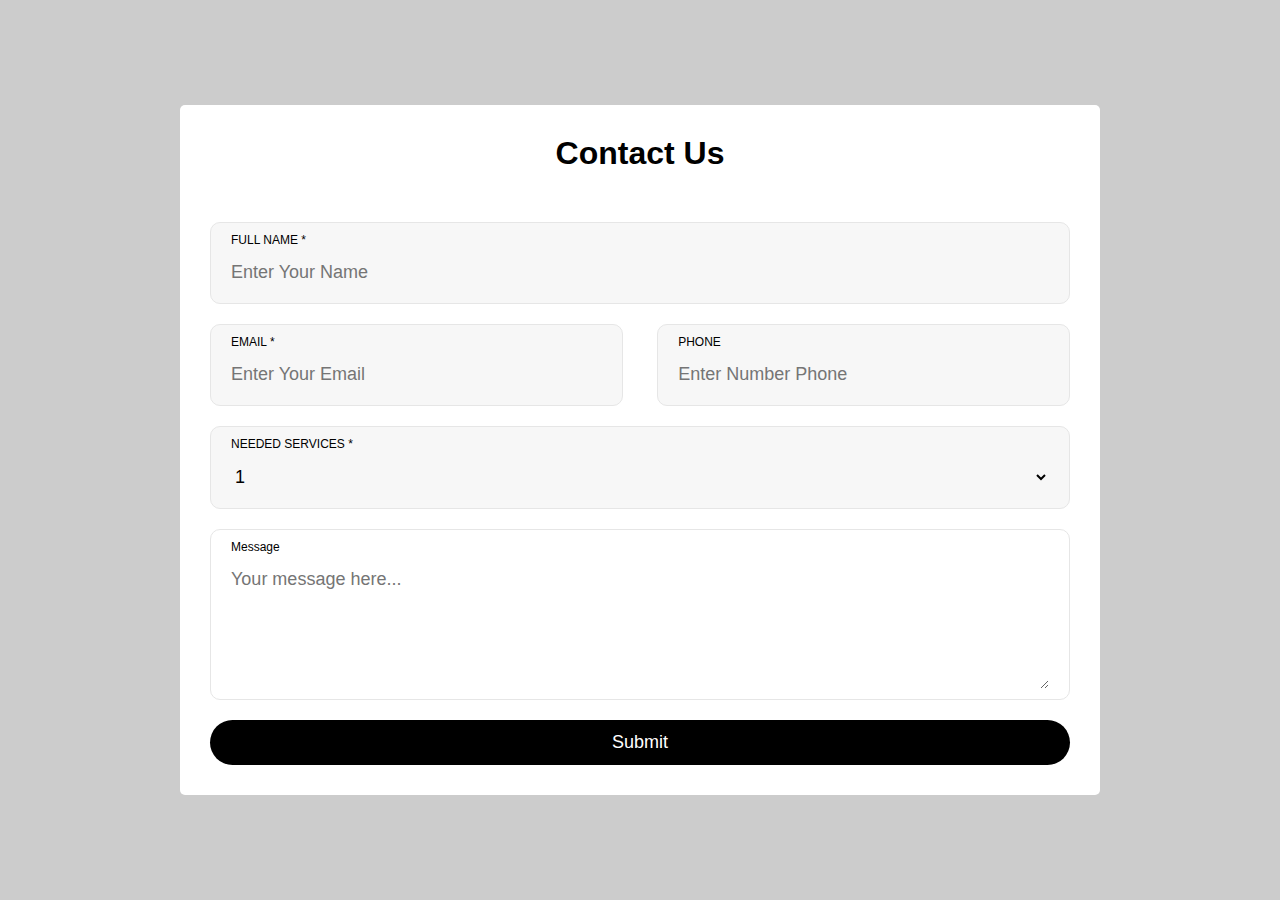
<file: lab3/3_2/index.html>
<!DOCTYPE html>
<html lang="en">
<head>
    <meta charset="UTF-8">
    <title>Title</title>
</head>
<body>
  <div id="main">
    <form action="">
      <div class="title">
        <h1 class="text-title">Contact Us</h1>
      </div>
      <div class="input">
        <span class="title-input">FULL NAME *</span>
        <input type="text" placeholder="Enter Your Name">
      </div>
      <div class="input-infor">
        <div class="input">
          <span class="title-input">EMAIL *</span>
          <input type="text" placeholder="Enter Your Email ">
        </div>
        <div class="input">
          <span class="title-input">PHONE</span>
          <input type="text" placeholder="Enter Number Phone">
        </div>
      </div>

      <div class="input">
        <span class="title-input">NEEDED SERVICES *</span>
        <select name="service" id="">
          <option value="">1</option>
          <option value="">2</option>
          <option value="">3</option>
          <option value="">4</option>
        </select>
      </div>
      <div class="input message">
        <span class="title-input">Message</span>
        <textarea placeholder="Your message here..."></textarea>
      </div>
      <div class="btn_submit">
        <button>Submit</button>
      </div>
    </form>
  </div>
</body>

<style>
  * {
    margin: 0;
    padding: 0;
    box-sizing: border-box;
    font-family: Tahoma, Arial, sans-serif;
  }

  #main {
    width: 100%;
    height: 100vh;
    background: #ccc;
    display: flex;
    justify-content: center;
    align-items: center;
  }

  form {
    padding: 30px;
    background-color: #fff;
    border-radius: 5px;
    width: 920px;
  }

  h1.text-title {
    text-align: center;
    margin-bottom: 50px;
  }

  .input {
    display: flex;
    flex-direction: column;
    padding: 10px 20px;
    background-color: #f7f7f7;
    margin-bottom: 20px;
    border: 1px solid #e6e6e6;
    border-radius: 10px;
  }

  span.title-input {
    font-size: 12px;
  }

  input {
    padding: 10px 0;
    border: none;
    background: 0;
    margin-top: 5px;
    outline: none;
    font-size: 18px;
  }

  .input-infor {
    display: flex;
    justify-content: space-between;
  }

  .input-infor .input {
    width: 48%;
  }

  select {
    padding: 10px 0;
    border: none;
    background: 0;
    margin-top: 5px;
    outline: none;
    font-size: 18px;
  }

  .message {
    background-color: #fff;
  }
  textarea {
    padding: 10px 0;
    border: none;
    background: 0;
    margin-top: 5px;
    outline: none;
    font-size: 18px;
    min-height: 130px;
  }

  button {
    width: 100%;
    padding: 12px 0;
    color: #fff;
    background-color: #000;
    border: none;
    font-size: 18px;
    border-radius: 25px;

  }
  button:hover {
    cursor: pointer;
    opacity: 0.8;
  }
</style>
</html>
</file>
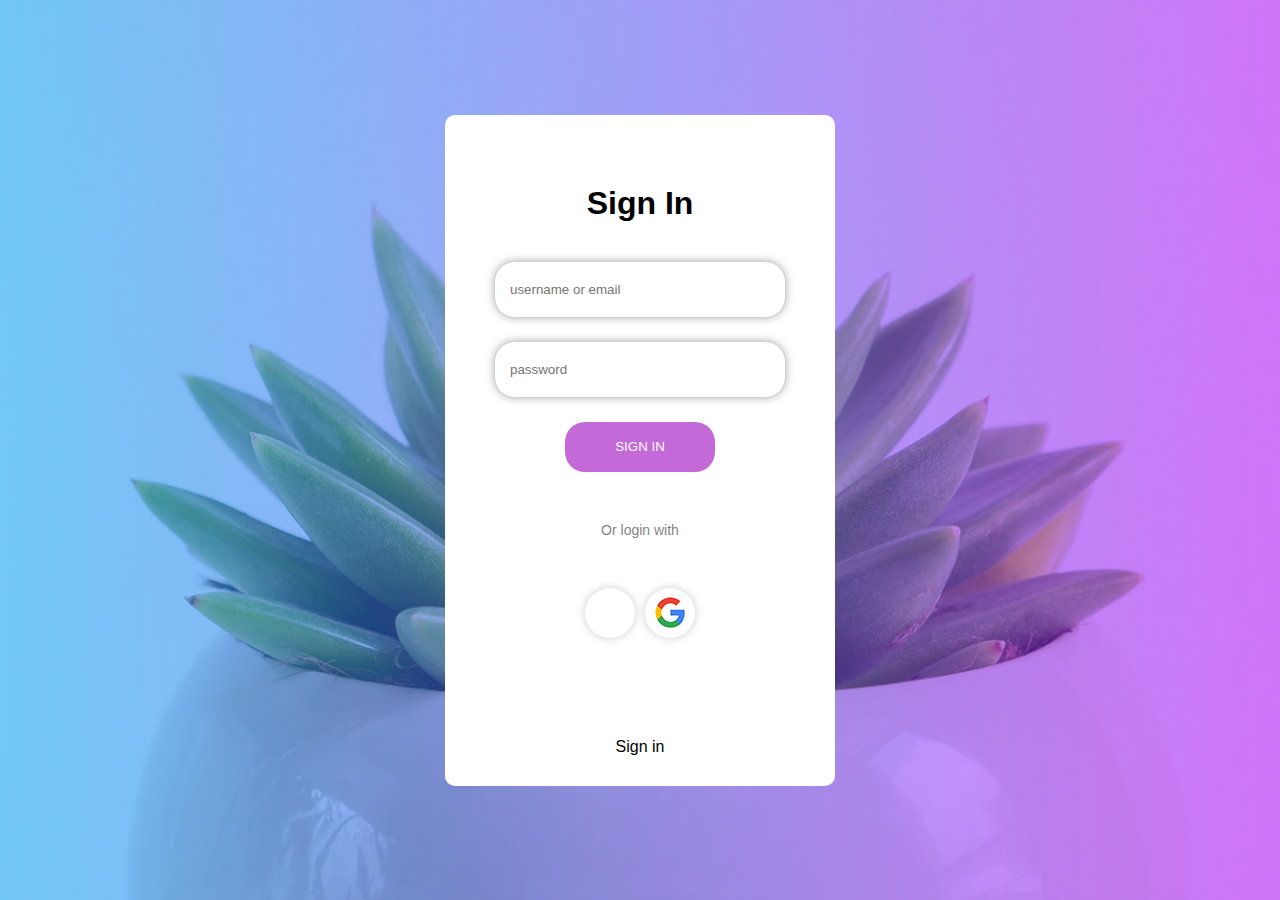
<file: lab3/3_3/index.html>
<!DOCTYPE html>
<html lang="en">
<head>
    <meta charset="UTF-8">
    <title>Title</title>
    <link rel="stylesheet" href="https://cdnjs.cloudflare.com/ajax/libs/font-awesome/6.4.2/css/all.min.css" integrity="sha512-z3gLpd7yknf1YoNbCzqRKc4qyor8gaKU1qmn+CShxbuBusANI9QpRohGBreCFkKxLhei6S9CQXFEbbKuqLg0DA==" crossorigin="anonymous" referrerpolicy="no-referrer" />
</head>
<body>
<div id="main">
    <div class="background-main">
        <div class="login">
            <form action="">
                <h1 class="title">Sign In</h1>
                <div class="input">
                    <input type="text" placeholder="username or email">
                </div>
                <div class="input">
                    <input type="password" placeholder="password">
                </div>
                <div class="button">
                    <button>SIGN IN</button>
                </div>
                <p>Or login with</p>
                <div class="login-other">
                    <a href="#"><i class="fa-brands fa-facebook-f" style="color: #2e4670;"></i></a>
                    <a href="#"><img src="./img/icon-google.webp" alt="google"></a>
                </div>

                <div class="sign-in">
                    <a href="#">Sign in</a>
                </div>
            </form>
        </div>
    </div>
</div>
</body>

<style>
    * {
        margin: 0;
        padding: 0;
        box-sizing: border-box;
        font-family: Tahoma, Arial, sans-serif;
    }

    .background-main {
        width: 100%;
        height: 100vh;
        position: absolute;
        z-index: -2;
        background-image: url(./img/bg-01.jpg);
        background-repeat: no-repeat;
        background-size: cover;
        background-position: center;
        display: flex;
        justify-content: center;
        align-items: center;
    }

    .background-main::before {
        content: "";
        display: block;
        position: absolute;
        z-index: -1;
        width: 100%;
        height: 100%;
        top: 0;
        left: 0;
        background: linear-gradient(90deg,rgba(0,168,255,0.5),rgba(185,0,255,0.5));
    }

    .login {
        width: 390px;
        background-color: #fff;
        padding: 30px 50px;
        text-align: center;
        border-radius: 10px;
    }

    h1.title {
        margin: 40px 0;
    }

    input {
        margin-bottom: 25px;
        outline: none;
        border: none;
        box-shadow: 0 0 10px rgba(0, 0, 0, 0.4);
        padding: 20px 15px;
        width: 100%;
        border-radius: 20px;
    }

    button {
        width: 150px;
        border-radius: 20px;
        border: none;
        height: 50px;
        background-color: #bd59d4;
        color: #fff;
        opacity: 0.9;
    }

    button:hover {
        opacity: 1;
        cursor: pointer;
    }
    p {
        opacity: 0.5;
        padding: 50px;
        font-size: 14px;
    }

    .login-other {
        display: flex;
        justify-content: center;
    }

    .login-other a {
        font-size: 25px;
        width: 50px;
        height: 50px;
        display: flex;
        justify-content: center;
        align-items: center;
        border-radius: 50%;
        background-color: #fff;
        box-shadow: 0 0 10px rgba(0, 0, 0, 0.2);
        margin: 0 5px;
    }

    .sign-in {
        margin-top: 100px;
    }
    .sign-in a {
        color: #000;
        text-decoration: none;
    }
    .sign-in a:hover {
        text-decoration: underline;
    }
</style>
</html>
</file>
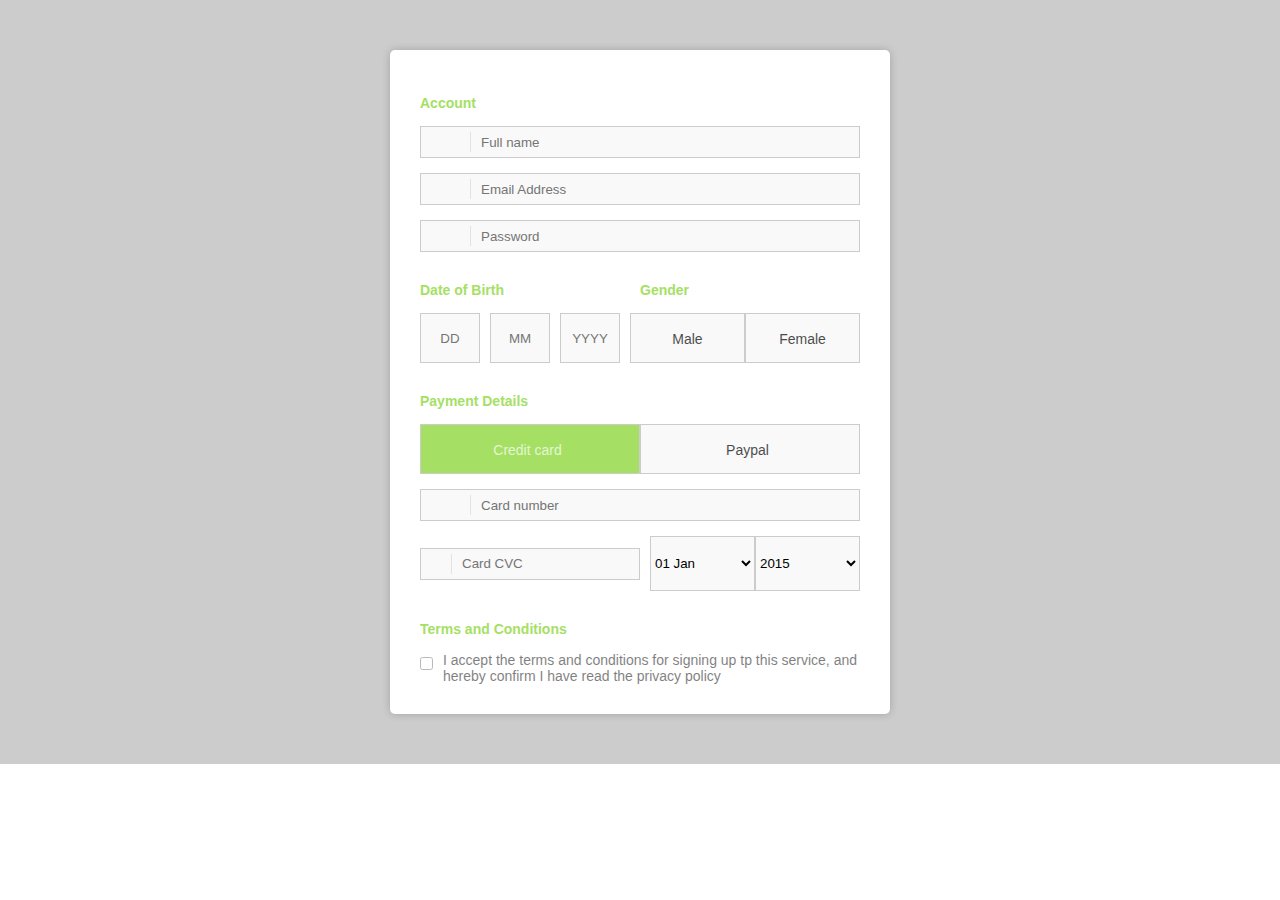
<file: lab3/3_4/index.html>
<!DOCTYPE html>
<html lang="en">
<head>
    <meta charset="UTF-8">
    <title>Title</title>
    <link rel="stylesheet" href="https://cdnjs.cloudflare.com/ajax/libs/font-awesome/6.4.2/css/all.min.css"
          integrity="sha512-z3gLpd7yknf1YoNbCzqRKc4qyor8gaKU1qmn+CShxbuBusANI9QpRohGBreCFkKxLhei6S9CQXFEbbKuqLg0DA=="
          crossorigin="anonymous" referrerpolicy="no-referrer"/>
</head>
<body>
<div id="main">
    <div class="payment">
        <form action="">
            <p>Account</p>
            <div class="input">
                <div class="icon">
                    <i class="fa-solid fa-user"></i>
                </div>
                <input type="text" placeholder="Full name">
            </div>
            <div class="input">
                <div class="icon">
                    <i class="fa-solid fa-envelope"></i>
                </div>
                <input type="email" placeholder="Email Address">
            </div>
            <div class="input">
                <div class="icon"><i class="fa-solid fa-key"></i></div>
                <input type="password" placeholder="Password">
            </div>
            <div class="text">
                <p>Date of Birth</p>
                <p>Gender</p>
            </div>
            <div class="infor">
                <div class="birthday">
                    <input type="text" placeholder="DD">
                    <input type="text" placeholder="MM">
                    <input type="text" placeholder="YYYY">
                </div>
                <div class="gender">
                    <input type="radio" class="radio" id="bc1" value="Male" name="Gender">
                    <label for="bc1"><span class="gender">Male</span></label>
                    <input type="radio" class="radio" id="bc2" value="Female" name="Gender">
                    <label for="bc2"><span class="gender">Female</span></label>
                </div>
            </div>

            <div class="payment-detail">
                <p>Payment Details</p>
                <input type="radio" class="radio" id="ac1" value="visa" name="payment" checked>
                <label for="ac1">
                    <span class="visa">Credit card<i class="fa-brands fa-cc-visa"></i></span></label>
                <input type="radio" class="radio" id="ac2" value="paypal" name="payment">
                <label for="ac2">
                    <span class="visa">Paypal<i class="fa-brands fa-cc-paypal"></i></span></label>
                <div class="input">
                    <div class="icon"><i class="fa-regular fa-credit-card"></i></div>
                    <input type="text" placeholder="Card number">
                </div>
                <div class="contain">
                    <div class="card-cvc">
                        <div class="icon">
                            <i class="fa-solid fa-user"></i>
                        </div>

                        <input type="text" placeholder="Card CVC">
                    </div>
                    <div class="select">
                        <select>
                            <option value="">01 Jan</option>
                            <option value="">02 Jan</option>
                            <option value="">03 Jan</option>
                        </select>
                        <select>
                            <option value="">2015</option>
                            <option value="">2016</option>
                            <option value="">2017</option>
                        </select>
                    </div>
                </div>
            </div>

            <p>Terms and Conditions</p>
            <div class="rules">
                <input type="checkbox">
                <span>I accept the terms and conditions for signing up tp this service, and hereby
                    confirm I have read the privacy policy</span>
            </div>
        </form>
    </div>
</div>
</body>

<style>
    * {
        padding: 0;
        margin: 0;
        box-sizing: border-box;
        font-family: Tahoma, Arial, sans-serif;
    }

    :root {
        --color-primary: #A5E065;
        --color-background: #F9F9F9;
    }

    div#main {
        background-color: #ccc;
        width: 100%;
        height: 100%;
        display: flex;
        justify-content: center;
        align-items: center;
        padding: 50px;
    }

    .payment {
        width: 500px;
        background-color: #fff;
        padding: 30px;
        border-radius: 5px;
        box-shadow: 0 0 8px rgba(0, 0, 0, 0.2);
    }

    p {
        color: var(--color-primary);
        font-size: 14px;
        font-weight: 600;
        margin: 15px 0;
    }

    i {
        opacity: 0.5;
    }

    .input {
        display: flex;
        margin-bottom: 15px;
        width: 100%;
        border: 1px solid #ccc;
        padding: 5px 0;
        background-color: var(--color-background);
    }

    .icon {
        width: 50px;
        font-size: 20px;
        padding: 10px 15px;
        border-right: 1px solid #ccc;
        opacity: 0.5;
    }

    .input input {
        border: none;
        outline: none;
        padding: 0 10px;
        background: 0;
    }

    .birthday {
        display: flex;
    }

    .birthday input {
        width: 60px;
        height: 50px;
        margin-right: 10px;
        background-color: var(--color-background);
        text-align: center;
        border: 1px solid #ccc;
        outline: none;
    }

    .text {
        display: flex;
    }

    .text p {
        width: 50%;
    }

    .infor {
        display: flex;
        align-items: center;
        margin-bottom: 30px;
    }

    .radio {
        display: none;
    }

    .gender {
        width: 100%;
    }

    label {
        height: 50px;
        width: 50%;
        display: inline-block;
        float: left;
        border: 1px solid #ccc;
        background-color: var(--color-background);
        text-align: center;
        line-height: 50px;
    }

    .radio:checked + label {
        background-color: var(--color-primary);
        color: #fff;
        opacity: 1;
        transition: 0.5s;
    }

    span.gender {
        font-size: 14px;
        opacity: 0.7;
    }

    span.visa {
        font-size: 14px;
        opacity: 0.7;
    }

    .visa i {
        margin-left: 5px;
    }

    .payment-detail label {
        margin-bottom: 15px;
    }

    .contain {
        display: flex;
        align-items: center;
    }

    .card-cvc {
        display: flex;
        margin-bottom: 15px;
        width: 50%;
        border: 1px solid #ccc;
        padding: 5px 0;
        background-color: var(--color-background);
    }

    .card-cvc input {
        border: none;
        outline: none;
        padding: 0 10px;
        background: 0;
    }


    .select {
        width: 50%;
        margin-left: 10px;
        display: flex;
        justify-content: center;
        align-items: center;
    }

    select {
        width: 50%;
        background-color: var(--color-background);
        border: 1px solid #ccc;
        outline: none;
        margin-bottom: 15px;
        height: 55px;
    }

    .rules {
        display: flex;
        align-items: flex-start;
        opacity: 0.5;
    }

    .rules input {
        margin-right: 10px;
        margin-top: 5px;
    }
    span {
        font-size: 14px;
    }

</style>
</html>
</file>
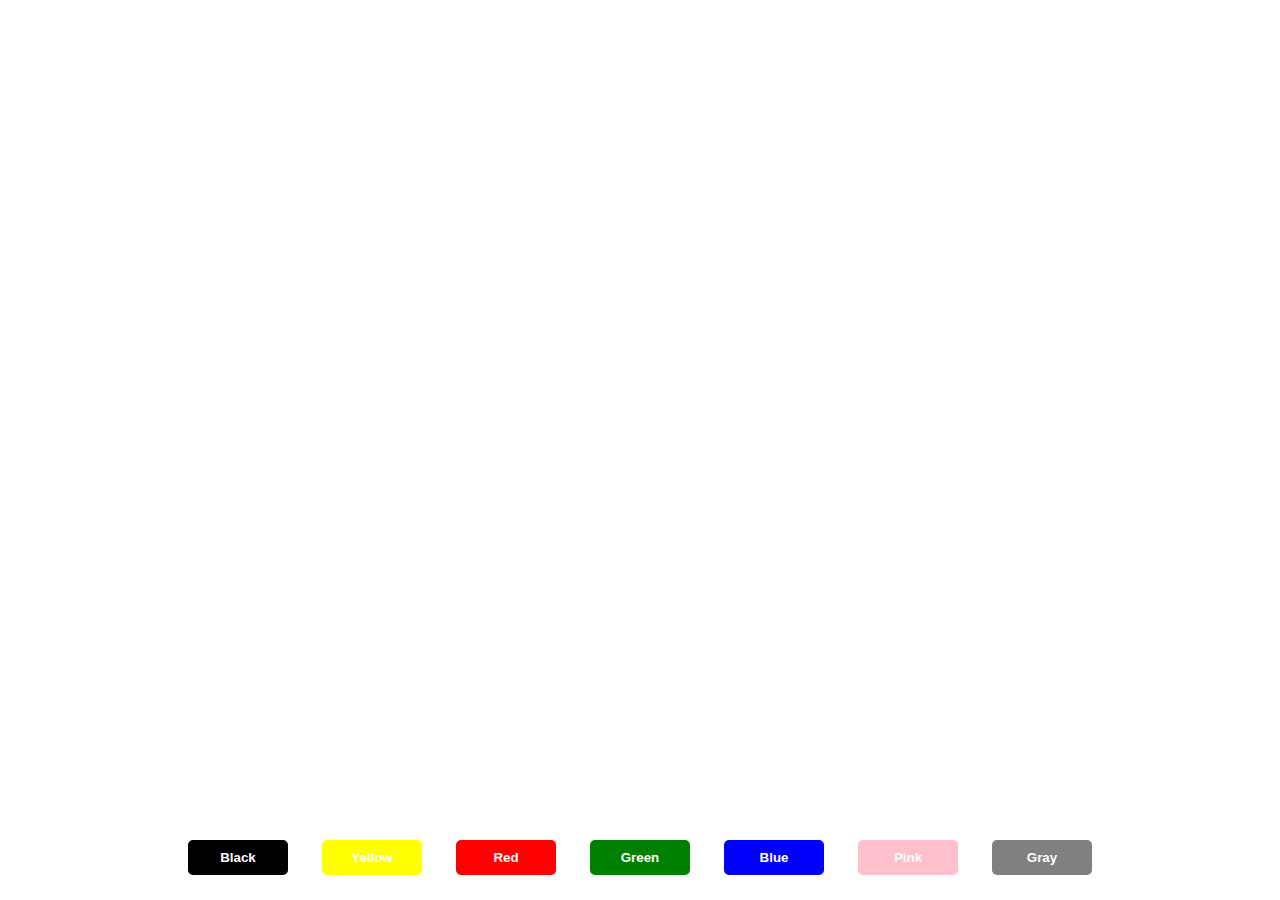
<file: Lab4/4_1/index.html>
<!DOCTYPE html>
<html lang="en">
<head>
    <meta charset="UTF-8">
    <title>Title</title>
</head>
<body>
    <div id="main">
        <div id="background"></div>
        <div class="contain-btn">
            <button class="btn_color" id = "btn_black">Black</button>
            <button class="btn_color" id = "btn_yellow">Yellow</button>
            <button class="btn_color" id = "btn_red">Red</button>
            <button class="btn_color" id = "btn_green">Green</button>
            <button class="btn_color" id = "btn_blue">Blue</button>
            <button class="btn_color" id = "btn_pink">Pink</button>
            <button class="btn_color" id = "btn_gray">Gray</button>
        </div>
    </div>
</body>
<style>
    * {
        margin: 0;
        padding: 0;
        box-sizing: border-box;
    }
    #main {
        display: flex;
        height: 100vh;
        width: 100%;
        justify-content: center;
        align-items: flex-end;
        flex-direction: column;
    }

    #background {
        height: 100%;
        width: 100%;
        background-color: #fff;
    }

    .contain-btn {
        margin: 0 auto;
    }

    .btn_color {
        width: 100px;
        padding: 10px;
        margin: 25px 15px;
        outline: none;
        border-radius: 5px;
        border: none;
        color: #fff;
        font-weight: bold;
        cursor: pointer;
    }

    .btn_color:hover {
        opacity: 0.6;
    }

    #btn_black {
        background-color: Black;
    }

    #btn_yellow {
        background-color: Yellow;
    }

    #btn_red {
        background-color: Red;
    }

    #btn_green {
        background-color: Green;
    }

    #btn_blue {
        background-color: Blue;
    }

    #btn_gray {
        background-color: Gray;
    }

    #btn_pink {
        background-color: Pink;
    }

</style>
<script>
    document.getElementById("btn_black").addEventListener("click", function (){
        document.getElementById("background").style.backgroundColor = "Black";
    })
    document.getElementById("btn_yellow").addEventListener("click", function (){
        document.getElementById("background").style.backgroundColor = "Yellow";
    })
    document.getElementById("btn_red").addEventListener("click", function (){
        document.getElementById("background").style.backgroundColor = "Red";
    })
    document.getElementById("btn_blue").addEventListener("click", function (){
        document.getElementById("background").style.backgroundColor = "Blue";
    })
    document.getElementById("btn_green").addEventListener("click", function (){
        document.getElementById("background").style.backgroundColor = "Green";
    })
    document.getElementById("btn_pink").addEventListener("click", function (){
        document.getElementById("background").style.backgroundColor = "Pink";
    })
    document.getElementById("btn_gray").addEventListener("click", function (){
        document.getElementById("background").style.backgroundColor = "Gray";
    })
</script>
</html>
</file>
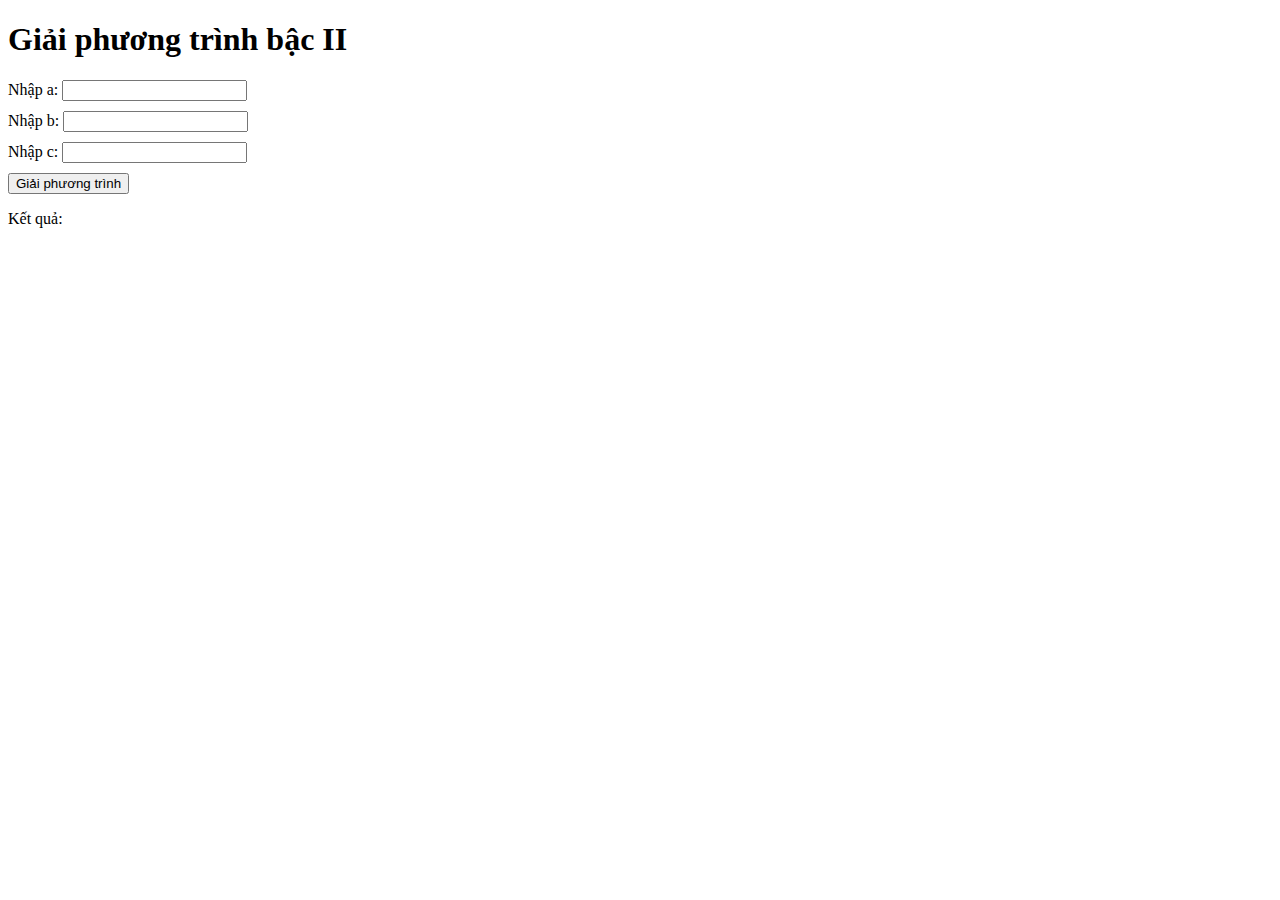
<file: Lab4/4_2/index.html>
<!DOCTYPE html>
<html lang="en">
<head>
    <meta charset="UTF-8">
    <title>Title</title>
</head>
<body>
<h1>Giải phương trình bậc II</h1>
    <div class="contain">
        <label>Nhập a:</label>
        <input type="number" id="a"><br>
    </div>
    <div class="contain">
        <label>Nhập b:</label>
        <input type="number" id="b"><br>
    </div>
    <div class="contain">
        <label>Nhập c:</label>
        <input type="number" id="c"><br>
    </div>
    <button onclick="calculate()">Giải phương trình</button>
<div id="result"><p>Kết quả: </p></div>
</body>
<style>
    .contain {
        margin-bottom: 10px;
    }
</style>

<script>
    function calculate() {
        var a = document.getElementById("a").value;
        var b = document.getElementById("b").value;
        var c = document.getElementById("c").value;
        if (a == 0) {
            var x = -c/b;
            document.getElementById("result").innerHTML = "Nghiệm: " + x;
            return;
        }
        let delta = b * b - 4 * a * c;
        if (delta > 0) {
            var x1 = (-b + Math.sqrt(delta)) / (2 * a);
            var x2 = (-b - Math.sqrt(delta)) / (2 * a);
            document.getElementById("result").innerHTML = "Nghiệm 1: " + x1 + ", Nghiệm 2: " + x2;
        } else if (delta === 0) {
            var x = -b / (2 * a);
            document.getElementById("result").innerHTML = "Nghiệm kép: " + x;
        } else {
            document.getElementById("result").innerHTML = "Phương trình không có nghiệm thực.";
        }
    }
</script>
</html>
</file>
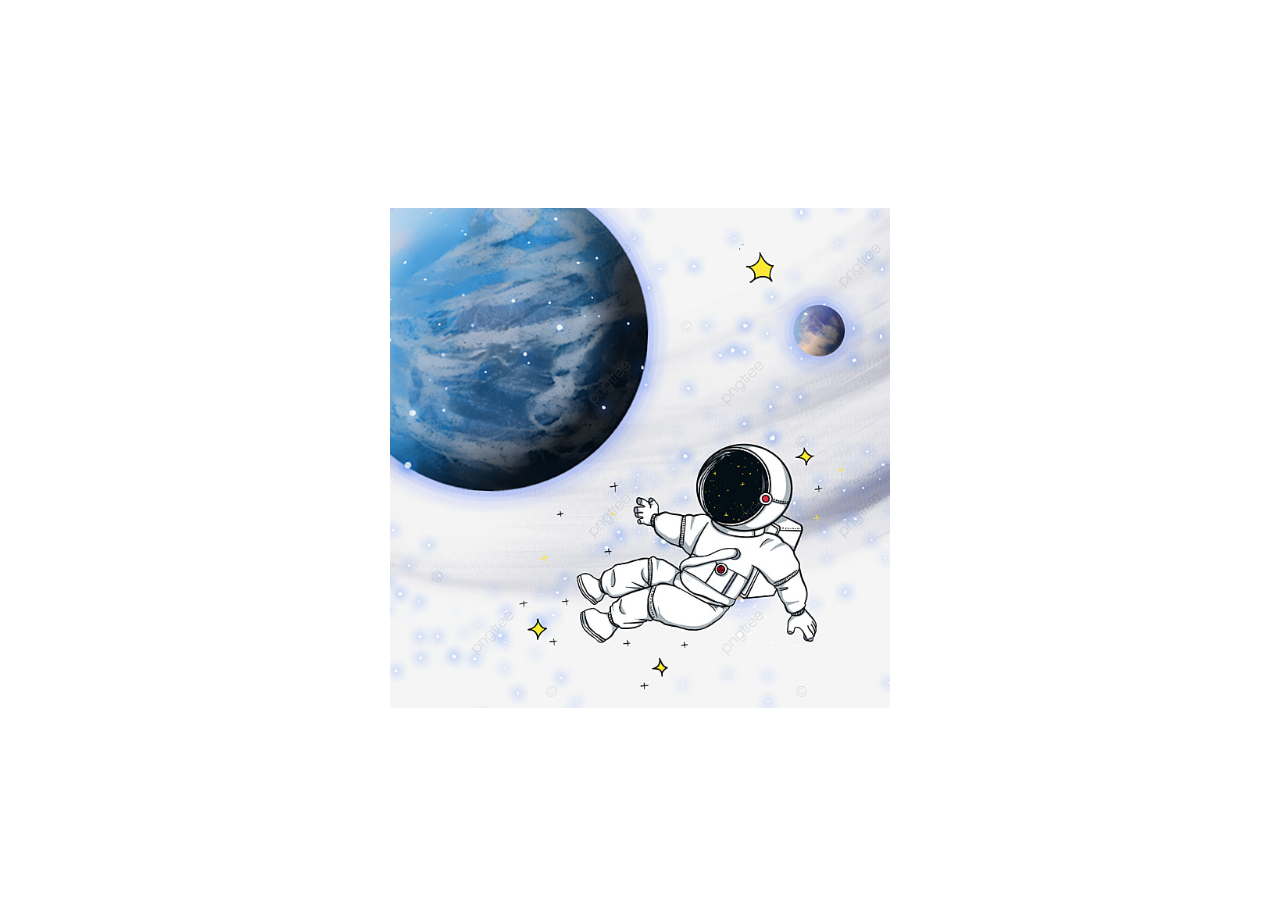
<file: Lab4/4_5/index.html>
<!DOCTYPE html>
<html lang="en">
<head>
    <meta charset="UTF-8">
    <title>Title</title>
</head>
<body>
<div class="main">
  <div id="image">

  </div>
</div>
</body>

<style>
  .main {
    height: 100vh;
    width: 100%;
    display: flex;
    justify-content: center;
    align-items: center;
  }

  #image {
    width: 500px;
    height: 500px;
    background-image: url("./img/image.png");
    background-position: center;
    background-repeat: no-repeat;
    background-size: cover;
    rotate: 0deg;
  }
</style>
<script>
  let rotation = 15;
  let image = document.getElementById("image");

  setInterval(function () {
    if (rotation >= 360) {
      rotation = 15;
      image.style.rotate = '0deg';
    } else {
      image.style.rotate = `${rotation}deg`;
      rotation = rotation + 15;
    }
  }, 2000);
</script>
</html>
</file>
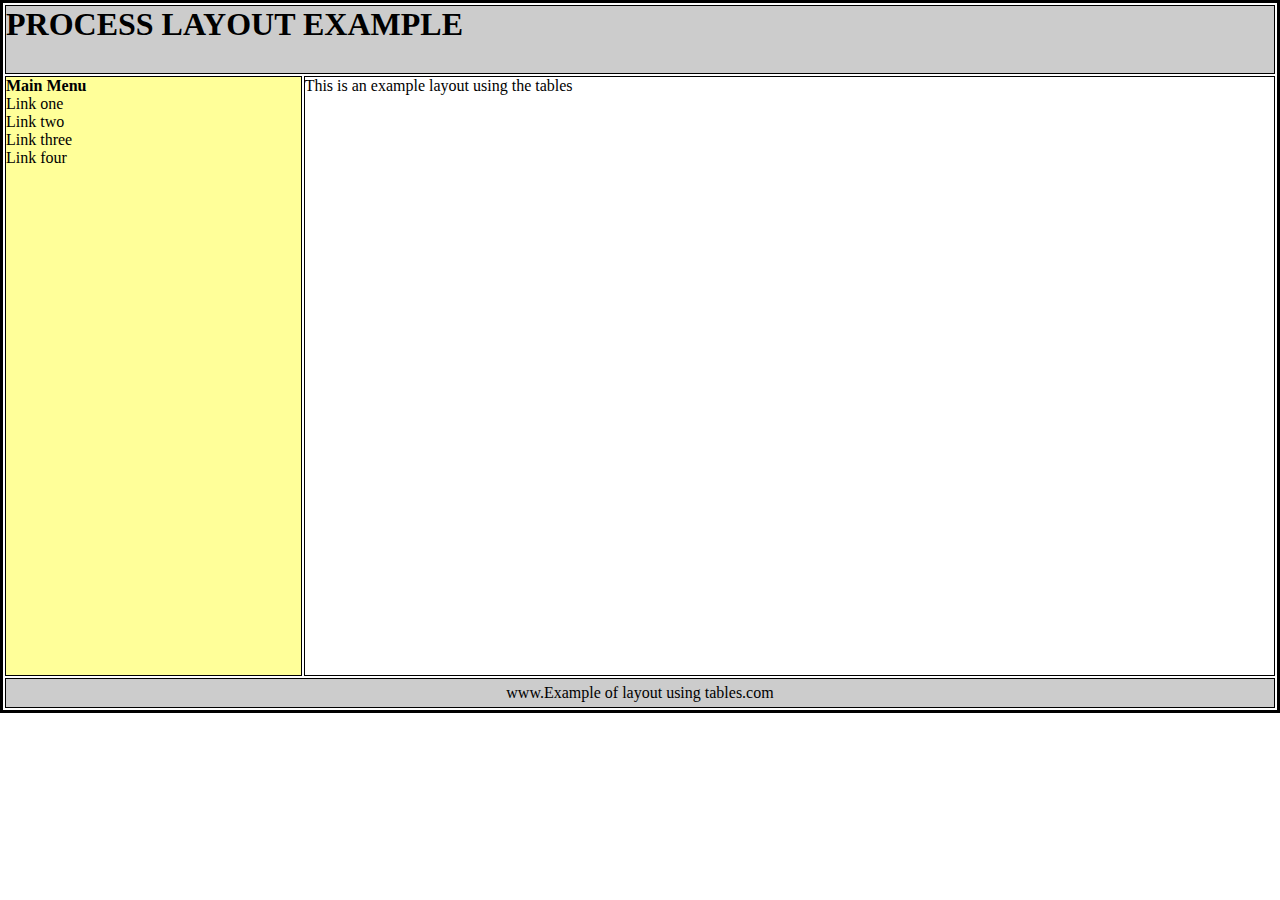
<file: lab_1/lab_1/index.html>
<!DOCTYPE html>
<html lang="en">
<head>
    <meta charset="UTF-8">
    <title>Title</title>
</head>
<body>
    <table>
        <thead>
           <th colspan="2"><h1>PROCESS LAYOUT EXAMPLE</h1></th>
        </thead>
        <tbody>
            <tr>
                <td>
                    <ul>
                        <li><b>Main Menu</b></li>
                        <li>Link one</li>
                        <li>Link two</li>
                        <li>Link three</li>
                        <li>Link four</li>
                    </ul>
                </td>
                <td>This is an example layout using the tables</td>
            </tr>
        </tbody>
        <tfoot>
            <tr><td colspan="2">www.Example of layout using tables.com</td></tr>
        </tfoot>
    </table>
</body>

<style>
    * {
        margin: 0px;
        padding: 0px;
    }
    li {
        list-style-type: none;
     }
    table {
        width: 100%;
        border : 3px solid #000;
    }
    tr, td, th {
        border: 1px solid #000;
    }
    table thead th {
        text-align: left;
        background-color: #ccc;
        padding-bottom: 30px;
    }
    table tbody tr {
        height: 600px;
    }
    table tbody tr td:first-child {
        background-color: #FFFF99;
    }
    table tbody td {
        vertical-align: top;
    }

    table tfoot td {
        padding: 5px 0px;
        text-align: center;
        background-color: #ccc;
    }
</style>
</html>
</file>
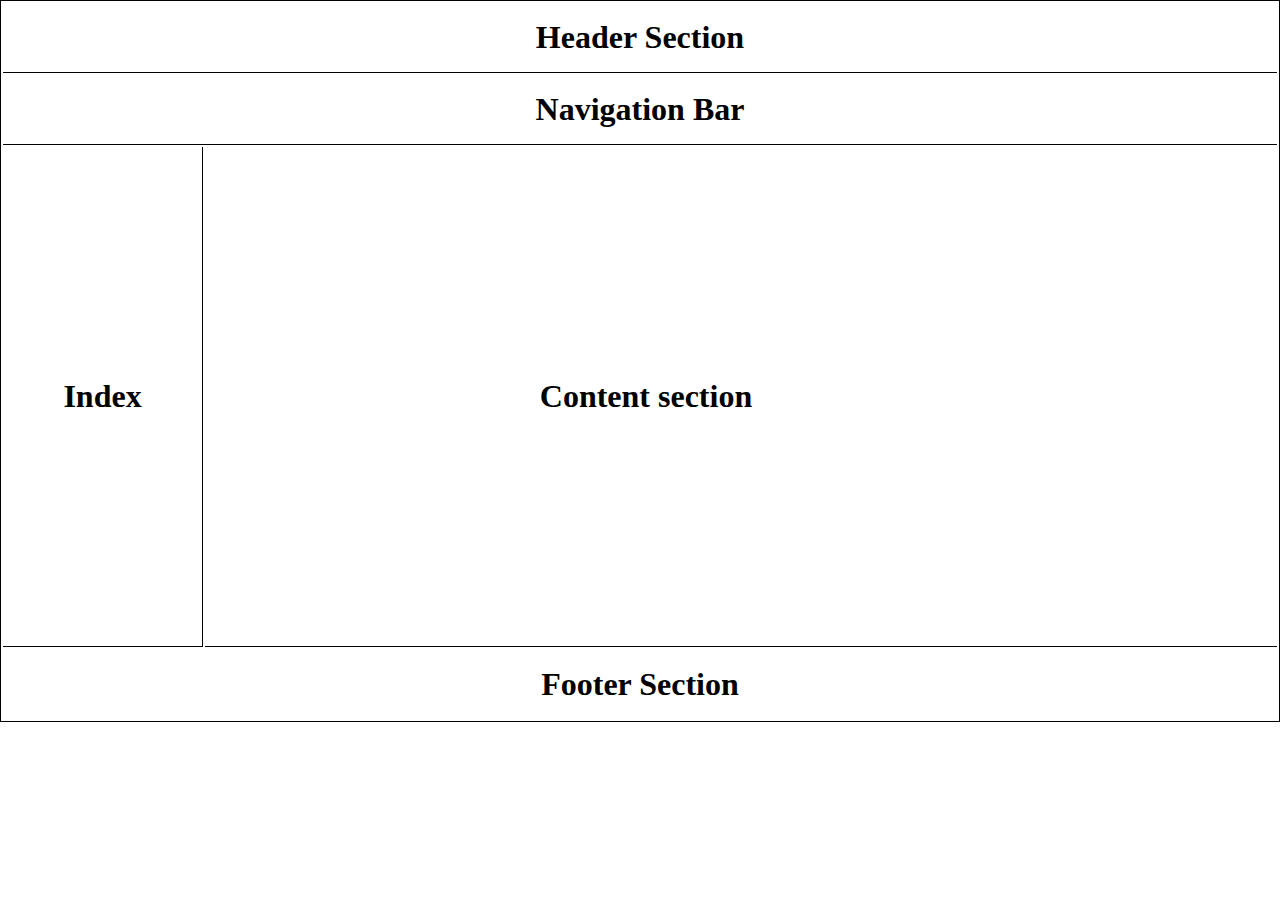
<file: lab_1/lab_2/index.html>
<!DOCTYPE html>
<html lang="en">
<head>
    <meta charset="UTF-8">
    <title>Title</title>
</head>
<body>
    <table>
        <tr><td colspan="2"><h1>Header Section</h1></td> </tr>
        <tr><td colspan="2"><h1>Navigation Bar</h1></td> </tr>
        <tr>
            <td style="border-right: 1px solid #000; width: 200px; height: 500px"><h1>Index</h1></td>
            <td><h1 style="margin-left: -190px;">Content section</h1></td>
        </tr>
        <tr><td colspan="2" style="border-bottom: none"><h1>Footer Section</h1></td></tr>
    </table>
</body>

<style>
    * {
        margin: 0px;
        padding: 0px;
        box-sizing: border-box;
    }
    table {
        border: 1px solid #000;
        width: 100%;
        text-align: center;
        vertical-align: center;
    }

    table td {
        border-bottom: 1px solid #000;
        height: 70px;
    }


</style>
</html>
</file>
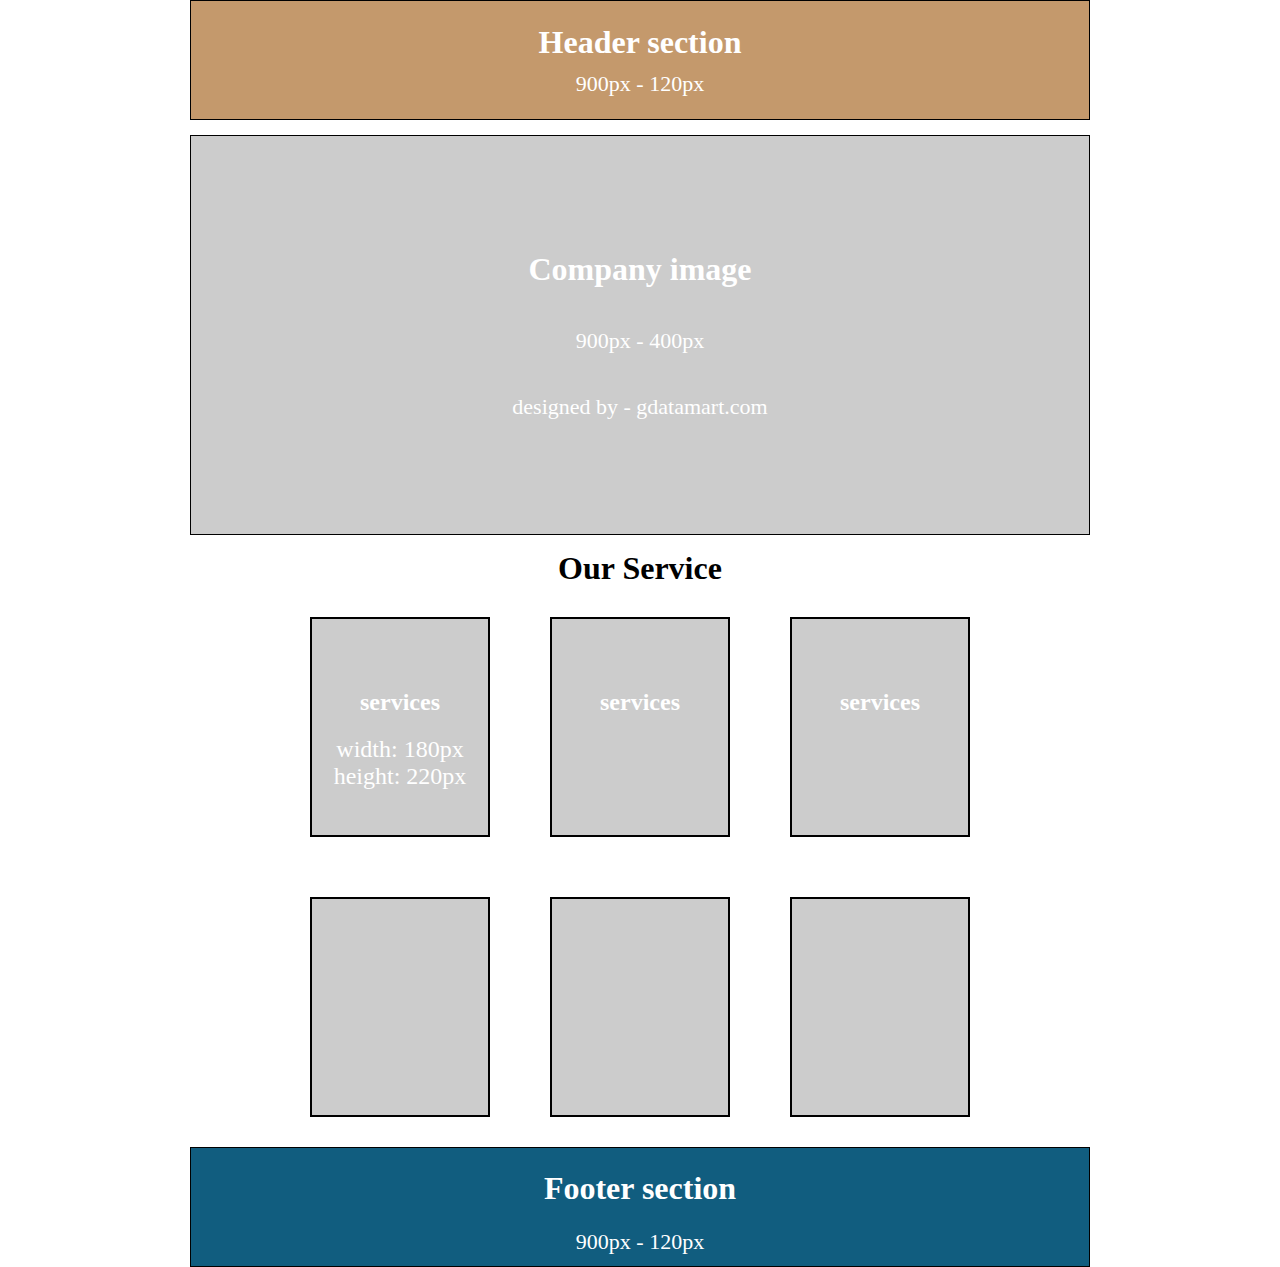
<file: lab_1/lab_3/index.html>
<!DOCTYPE html>
<html lang="en">
<head>
    <meta charset="UTF-8">
    <title>Title</title>
</head>
<body>
<div id="main">
    <div id="header">
        <h1>Header section</h1>
        <p>900px - 120px</p>
    </div>

    <div id="company-img">
        <h1>Company image</h1>
        <p>900px - 400px</p>
        <p>designed by - gdatamart.com</p>
    </div>

    <div id="container">
        <h1>Our Service</h1>
        <div class="container-list-item">
            <div class="container-item">
                <p>services</p>
                <p>width: 180px</p>
                <p>height: 220px</p>
            </div>
            <div class="container-item">
                <p>services</p>
            </div>
            <div class="container-item">
                <p>services</p>
            </div>
            <div class="container-item"></div>
            <div class="container-item"></div>
            <div class="container-item"></div>
        </div>
    </div>
    <div id="footer-section">
        <h1>Footer section</h1>
        <p>900px - 120px</p>
    </div>
</div>
</body>

<style>
    * {
        margin: 0;
        padding: 0;
        box-sizing: border-box;
    }
    #main {
        width: 900px;
        margin: 0 auto;
    }
    #header {
        height: 120px;
        width: 900px;
        background-color: #C4996C;
        color: #fff;
        display: flex;
        flex-direction: column;
        justify-content: center;
        text-align: center;
        border: 1px solid #000;
    }
    #header h1, #header p {
        margin: 5px 0px;
    }
    #header p {
        font-size: 22px;
    }

    #company-img {
        margin: 15px 0px;
        background-color: #ccc;
        width: 900px;
        height: 400px;
        display: flex;
        flex-direction: column;
        text-align: center;
        justify-content: center;
        color: #fff;
        border: 1px solid #000;
    }

    #container {
        width: 900px;
    }

    #container h1 {
        text-align: center;
    }

    #company-img p{
        margin-top: 40px;
        font-size: 22px;
    }
    .container-list-item {
        display: flex;
        flex-wrap: wrap;
        justify-content: center;
    }
    .container-item {
        width: 180px;
        height: 220px;
        background-color: #ccc;
        margin: 30px;
        display: flex;
        flex-direction: column;
        text-align: center;
        border: 2px solid #000;
    }
    .container-item p:first-child {
        margin-bottom: 20px;
        margin-top: 70px;
        font-weight: 600;
    }
    .container-item p {
        font-size: 24px;
        color: #fff;

    }

    #footer-section {
        background-color: #115D7F;
        color: #fff;
        display: flex;
        flex-direction: column;
        text-align: center;
        width: 900px;
        height: 120px;
        border: 1px solid #000;
    }
    #footer-section h1 , #footer-section p {
        margin-top: 22px;
    }
    #footer-section p {
        font-size: 22px;
    }
</style>
</html>
</file>
<file: lab2/page a/css/style.css>
* {
    padding: 0;
    margin: 0;
    font-family: Arial, Tahoma, sans-serif;
    box-sizing: border-box;
}

a {
    text-decoration: none;
}

/* ID */
#section_normal_1 {
    height: 80px;
    border-bottom: 4px solid #D9D9D9;
}

#section_normal_1 .header_style .alpha {
    float: left;
    padding-top: 16px;
}

#section_normal_1 .header_style .omega {
    float: right;
    padding-top: 16px;
}

#section_normal_1 .header_style a {
    float: right;
    padding-left: 5px;
}

#section_normal_1 .header_style .htext_style {
    float: left;
    margin-top: 8px;
    margin-right: 14px;
    color: #acacac;
    font-weight: 500;
}

#section_normal_4_2 {
    background-color: #333333;
    padding: 80px 0;
}
#section_normal_4_2 .container .sixteen.columns{
    display: flex;
}

#section_normal_4_2 .container .pix_container {
    padding-right: 52px;
}

#section_normal_4_2 .container .pix_container img{
    width: 540px;
}

#section_normal_4_2 .container .omega > span {
    color: #2DC1EA;
    font-weight: 600;
    font-size: 18px;
}

#section_normal_4_2 .container .omega .big_title {
    font-size: 56px;
    font-weight: 600;
    color: #fff;
    line-height: 54px;
    margin: 15px 0px;
}

#section_normal_4_2 .container .omega .normal_text {
    color: #949494;
    font-size: 20px;
    margin-bottom: 50px;
}

#section_normal_4_2 .container .omega .pix_button {
    padding: 15px 25px;
    background-color: #2DC0E8;
    border-bottom: 4px solid #249ABA;
    border-radius: 3px;
    color: #fff;
}

#section_normal_6 {
    background-color: #EEEEEE;
    border-bottom: 4px solid #D9D9D9;
}

#section_normal_6 .container .L1_style {
    opacity: 0.6;
    text-align: center;
    padding-top: 50px;
    font-size: 20px;
}

#section_normal_6 .container .L2_style {
    opacity: 0.2;
    text-align: center;
    margin-top: 10px;
    font-size: 15px;
}

#section_normal_6 .container:after {
    content: "";
    clear: both;
    display: block;
}

#section_normal_6 .container .alpha {
    width: 50%;
    float:left;
}


#section_normal_6 .container .box_1,
#section_normal_6 .container .box_2
{
    display: flex;
    border-bottom: 4px solid #D9D9D9;
    margin: 50px 0;
    border-radius: 5px;
    box-shadow: 0 0 1px rgba(0,0,0,0.3);
}

#section_normal_6 .container .box_1 {
    margin-right: 15px;
}

#section_normal_6 .container .box_2 {
    margin-left: 15px;
}

#section_normal_6 .container .b_style {
    display:inline-block;
    padding: 30px 20px;
    background-color: #EEEEEE;
    border-radius: 5px;
}

#section_normal_6 .container .b_style img {
    border-radius: 50%;
}

#section_normal_6 .container .txt_style {
    background-color: #fff;
    padding: 0px 10px;
    border-radius: 5px;
}

#section_normal_6 .container .txt.editContent {
    line-height: 26px;
    opacity: 0.6;
    margin-top: 30px;
    margin-bottom: 15px;
}

#section_normal_6 .container .stars_span img {
    vertical-align: bottom;
}

#section_normal_6 .container .env_st {
    color: #65AAFC;
}

#section_normal_6 .container .omega {
    width: 50%;
    display: flex;
    float: right;
}

#section_agency_5 .container .f1_style {
    margin-top: 70px;
    color: #5B9A68;
    text-align: center;
    font-weight: 500;
    font-size: 24px;
}

#section_agency_5 .container .f2_style {
    margin: 40px auto;
    text-align: center;
    width: 500px;
    opacity: 0.5;
}

#section_agency_5 .container .second_link {
    padding: 20px;
    border: 3px solid #5B9A68;
    width: 250px;
    margin-bottom: 40px;
    margin-left: auto;
    margin-right: auto;
    text-align: center;
}

#section_agency_5 .container .slow_fade {
    color: #5B9A68;
    font-weight: 750;
    font-size: 18px;
}

#section_agency_5 .container .rights_st {
    text-align: center;
    font-size: 14px;
    opacity: 0.4;
}

#section_agency_5 .container .rights_st1 {
    text-align: center;
    font-size: 14px;
    margin-top: 8px;
}

#section_agency_5 .container .pix_text {
    opacity: 1;
}

#section_agency_5 .container .pixfort_st {
    color: #5B9A68;
    opacity: 1;
    font-weight: 600;
}

#section_agency_5 .container .pix_inline_block {
    display: flex;
    flex-direction: row-reverse;
    justify-content: center;
    margin: 40px 0px;
}

#section_agency_5 .container .pix_inline_block a {
    margin-left: 8px;
}

/* Class */
.container {
    width: 1180px;
    margin: 0px auto;
}
</file>
